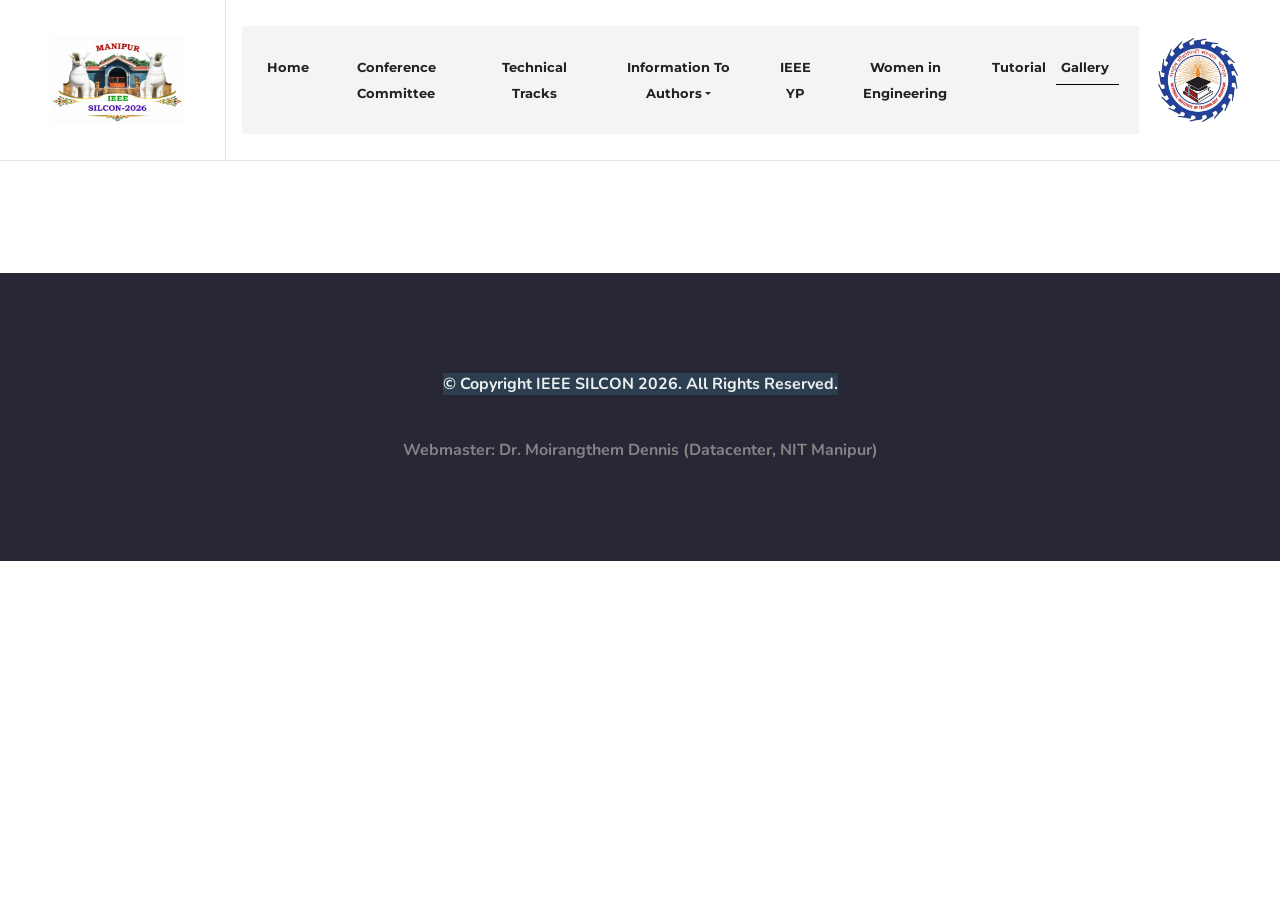
<file: gallery.html>
<!DOCTYPE html>
<html lang="en">

<head>

    <!-- SITE TITTLE -->
    <meta charset="utf-8">
    <meta http-equiv="X-UA-Compatible" content="IE=edge">
    <meta name="viewport" content="width=device-width, initial-scale=1">
    <meta name="description"
        content="IEEE SILCON is the Flagship Annual International Conference of IEEE Agartala Subsection. IEEE SILCON conference series targets to bring forth the researchers, academicians, professionals, industry delegates and students in the region, covering all the technical areas related to IEEE. The SILCON targets to offer a platform for research collaboration, networking, and presentation of recent research findings in the fields of Computer Science, Electrical Engineering, Electronics & Communication Engineering.">
    <meta name=""
        content="International Conference, IEEE, SILCON, Conference, India, NIT Agartala, National Institute of Technology Agartala, Tripura">

    <title>IEEE SILCON 2026</title>

    <!-- PLUGINS CSS STYLE -->
    <!-- Bootstrap -->
    <link href="plugins/bootstrap/css/bootstrap.min.css" rel="stylesheet">
    <!-- Font Awesome -->
    <link href="plugins/font-awsome/css/font-awesome.min.css" rel="stylesheet">
    <!-- Magnific Popup -->
    <link href="plugins/magnific-popup/magnific-popup.css" rel="stylesheet">
    <!-- Slick Carousel -->
    <link href="plugins/slick/slick.css" rel="stylesheet">
    <link href="plugins/slick/slick-theme.css" rel="stylesheet">
    <!-- CUSTOM CSS -->
    <link href="css/style.css" rel="stylesheet">

    <!-- FAVICON -->
    <link href="images/favicon.png" rel="shortcut icon">

    <link href="custome.css" rel="stylesheet">
    <link href="gallery.css" rel="stylesheet">

</head>

<body>
    <!--========================================
    =            Navigation Section            =
    =========================================-->

    <nav class="navbar main-nav border-less fixed-top navbar-expand-lg p-0">
        <div class="container-fluid p-0">
            <!-- logo -->
            <a class="navbar-brand" href="/">
                <img class="ieee-logo" src="images/Logo_silcon_IEEE.png" alt="IEEE SILCON 2026">
            </a>
            <button class="navbar-toggler" type="button" data-toggle="collapse" data-target="#navbarNav"
                aria-controls="navbarNav" aria-expanded="false" aria-label="Toggle navigation">
                <span class="fa fa-bars"></span>
            </button>
            <div class="collapse navbar-collapse" id="navbarNav">

                <ul class="navbar-nav mx-auto">

                    <li class="nav-item">
                        <a class="nav-link" href="index.html">Home</a>
                    </li>

                    <li class="nav-item">
                        <a class="nav-link" href="committee.html">Conference Committee
                        </a>
                    </li>

                    <li class="nav-item">
                        <a class="nav-link" href="technical_tracks.html">Technical Tracks
                        </a>
                    </li>

                    <li class="nav-item">
                        <div class="dropdown">
                            <a class="nav-link dropdown-toggle" type="button" id="dropdownMenu2" data-toggle="dropdown"
                                aria-haspopup="true" aria-expanded="false">Information
                                To Authors</a>
                            <div class="dropdown-menu" aria-labelledby="dropdownMenu2">
                                <a class="dropdown-item" href="information_authors.html">Information To Authors</a>
                                <a class="dropdown-item" href="registration.html">Registration</a>
                                <a class="dropdown-item" href="camera-ready-and-fee-payment-information.html">Camera
                                    Ready and Fee
                                    Payment Information</a>
                            </div>
                        </div>
                    </li>

                   <li class="nav-item">
                        <a class="nav-link" href="IEEEYoung.html">IEEE YP</a>
                    </li>
                    <li class="nav-item">
                        <a class="nav-link" href="wie.html">Women in Engineering</a>
                    </li>
                    <li class="nav-item">
                        <a class="nav-link" href="tutorial.html">Tutorial</a>
                    </li>
                    <li class="nav-item">
                        <a class="nav-link active-navlink" href="gallery.html">Gallery</a>
                    </li>

                </ul>
               <a href="http://www.nitmanipur.ac.in" class="ticket" target="_blank"><!-- nitmanipur change -->
					<img src="images/nitmanipur_logo.png" alt="ticket">

				</a>
            </div>
        </div>
    </nav>


    <div class="desktop_4" unique-script-id="w-w-dm-id">
        <div class="responsive-container-block bigContainer">
            <div class="responsive-container-block Container">
                <!-- <span class="gallery-title">IEEE Silcon 2024 - Photos</span> -->
               <!-- <div class="project" id="image-container">
                 <img alt="Image 10" class="project-image image-10" src="./assets/final_50/13.png">
					<img alt="Image 10" class="project-image image-10" src="./assets/final_50/14.jpg">
					<img alt="Image 10" class="project-image image-10" src="./assets/final_50/15.jpg">
					<img alt="Image 10" class="project-image image-10" src="./assets/final_50/16.jpg">
					
                    <!-- <img alt="Image 10" class="project-image image-10" src="./assets/final_50/17.png">
					 <img alt="Image 10" class="project-image image-10" src="./assets/final_50/18.jpg">
					 <img alt="Image 10" class="project-image image-10" src="./assets/final_50/19.png">
					 <img alt="Image 10" class="project-image image-10" src="./assets/final_50/20.png">
					 <img alt="Image 10" class="project-image image-10" src="./assets/final_50/21.png">
					 <img alt="Image 10" class="project-image image-10" src="./assets/final_50/22.jpg">
					 <img alt="Image 10" class="project-image image-10" src="./assets/final_50/23.jpg">
					 <img alt="Image 10" class="project-image image-10" src="./assets/final_50/24.jpg">
					 <img alt="Image 10" class="project-image image-10" src="./assets/final_50/25.jpg">
					 <img alt="Image 10" class="project-image image-10" src="./assets/final_50/26.jpg">
					 <img alt="Image 10" class="project-image image-10" src="./assets/final_50/27.jpg">
					 <img alt="Image 10" class="project-image image-10" src="./assets/final_50/28.jpg">
				 <img alt="Image 2" class="project-image image-2" src="./assets/final_50/2.JPG">
                    <img alt="Image 3" class="project-image image-3" src="./assets/final_50/3.JPG">
                    <img alt="Image 4" class="project-image image-4" src="./assets/final_50/4.JPG">
                    <img alt="Image 5" class="project-image image-5" src="./assets/final_50/5.JPG">
                    <img alt="Image 6" class="project-image image-6" src="./assets/final_50/6.JPG">
                    <img alt="Image 7" class="project-image image-7" src="./assets/final_50/7.JPG">
                    <img alt="Image 8" class="project-image image-8" src="./assets/final_50/8.JPG">
                    <img alt="Image 9" class="project-image image-9" src="./assets/final_50/9.JPG">
                    <img alt="Image 10" class="project-image image-10" src="./assets/final_50/10.JPG">
					<img alt="Image 10" class="project-image image-10" src="./assets/final_50/10.JPG">
					<img alt="Image 10" class="project-image image-10" src="./assets/final_50/12.png">
					
					 

                </div>-->
            </div>
        </div>


        <footer class="footer-main">
            <div class="container">
                <div class="row">
                    <div class="col-md-12">
                        <div class="block text-center">
                            <div class="footer-logo">
                                <p><span style="color:#ecf0f1"><strong><span style="background-color:#2c3e50">&copy;
											Copyright IEEE SILCON 2026. All Rights Reserved.</span></strong></span></p>
							<br>
							<p><strong>Webmaster: Dr. Moirangthem Dennis (Datacenter, NIT Manipur)</strong></p>
                            </div>

                        </div>

                    </div>
                </div>
            </div>
        </footer>

        <!-- <script src="https://ajax.googleapis.com/ajax/libs/jquery/3.7.1/jquery.min.js"></script> -->
        <script src="js/gallery.js"></script>
</body>

</html>
</file>
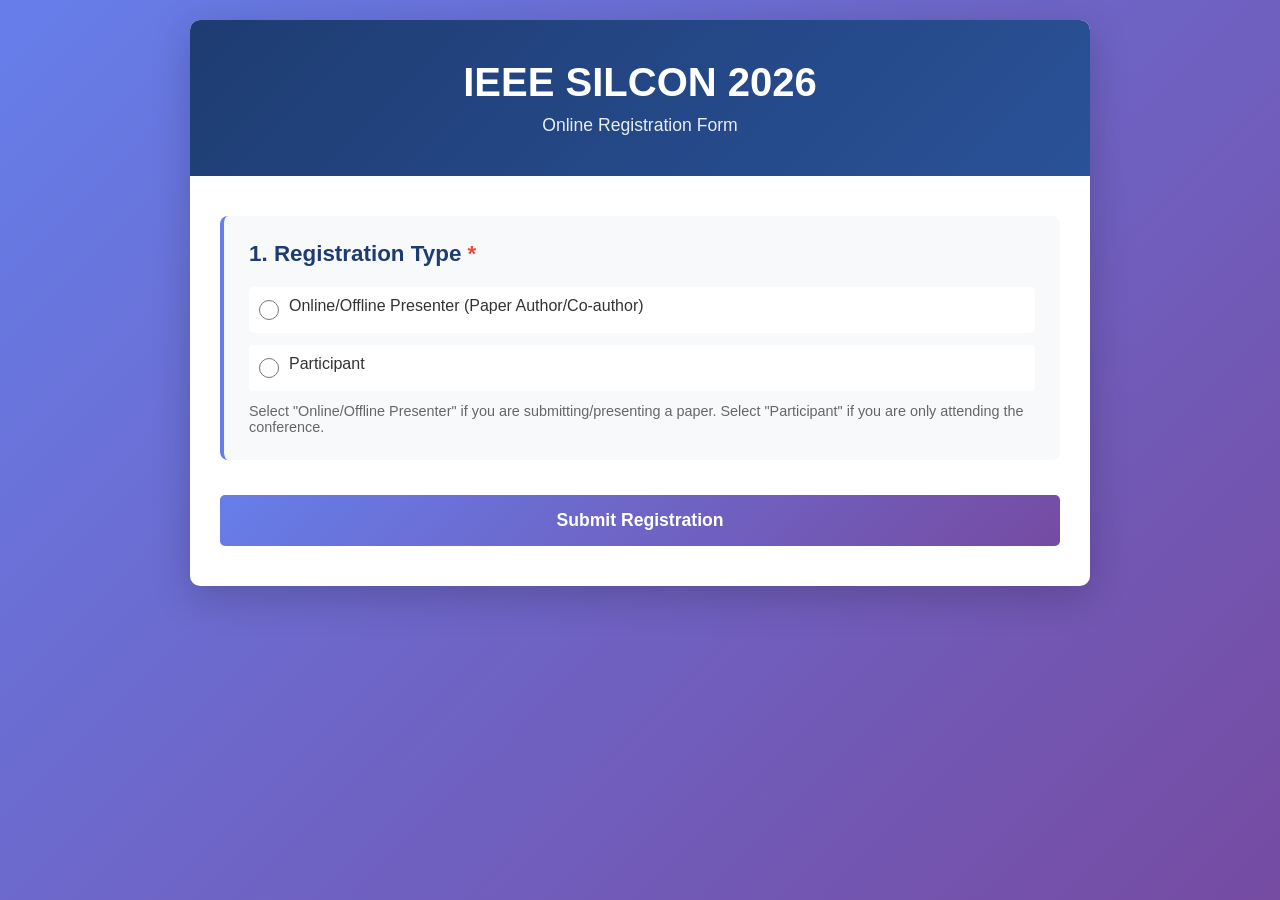
<file: reg2025.html>
<!DOCTYPE html>
<html lang="en">
<head>
    <meta charset="UTF-8">
    <meta name="viewport" content="width=device-width, initial-scale=1.0">
    <title>IEEE SILCON 2025 - Online Registration</title>
    <style>
        * {
            margin: 0;
            padding: 0;
            box-sizing: border-box;
        }
        
        body {
            font-family: 'Segoe UI', Tahoma, Geneva, Verdana, sans-serif;
            background: linear-gradient(135deg, #667eea 0%, #764ba2 100%);
            min-height: 100vh;
            padding: 20px;
        }
        
        .container {
            max-width: 900px;
            margin: 0 auto;
            background: white;
            border-radius: 10px;
            box-shadow: 0 10px 40px rgba(0, 0, 0, 0.2);
            overflow: hidden;
        }
        
        .header {
            background: linear-gradient(135deg, #1e3c72 0%, #2a5298 100%);
            color: white;
            padding: 40px 30px;
            text-align: center;
        }
        
        .header h1 {
            font-size: 2.5em;
            margin-bottom: 10px;
            font-weight: 700;
        }
        
        .header p {
            font-size: 1.1em;
            opacity: 0.9;
        }
        
        .form-content {
            padding: 40px 30px;
        }
        
        .form-section {
            margin-bottom: 35px;
            padding: 25px;
            background: #f8f9fa;
            border-radius: 8px;
            border-left: 4px solid #667eea;
        }
        
        .form-section h2 {
            color: #1e3c72;
            font-size: 1.4em;
            margin-bottom: 20px;
        }
        
        .form-group {
            margin-bottom: 20px;
        }
        
        label {
            display: block;
            margin-bottom: 8px;
            color: #333;
            font-weight: 500;
        }
        
        .required {
            color: #e74c3c;
        }
        
        input[type="text"],
        input[type="email"],
        input[type="tel"],
        input[type="date"],
        input[type="number"],
        input[type="file"],
        select,
        textarea {
            width: 100%;
            padding: 12px;
            border: 2px solid #e0e0e0;
            border-radius: 5px;
            font-size: 1em;
            transition: border-color 0.3s;
        }
        
        input:focus,
        select:focus,
        textarea:focus {
            outline: none;
            border-color: #667eea;
        }
        
        .radio-group {
            margin-top: 10px;
        }
        
        .radio-option {
            margin-bottom: 12px;
            display: flex;
            align-items: center;
            padding: 10px;
            background: white;
            border-radius: 5px;
        }
        
        input[type="radio"] {
            margin-right: 10px;
            width: 20px;
            height: 20px;
            cursor: pointer;
        }
        
        .row {
            display: grid;
            grid-template-columns: 1fr 1fr;
            gap: 20px;
        }
        
        .attendee-section {
            margin-top: 20px;
            padding: 20px;
            background: white;
            border-radius: 5px;
            border: 2px solid #667eea;
            position: relative;
        }
        
        .attendee-section h3 {
            color: #667eea;
            margin-bottom: 15px;
            font-size: 1.2em;
        }
        
        .attendee-fee {
            background: #e8f0ff;
            padding: 10px;
            border-radius: 5px;
            margin-top: 15px;
            font-weight: 600;
            color: #1e3c72;
            text-align: right;
        }
        
        .fee-summary {
            background: linear-gradient(135deg, #667eea 0%, #764ba2 100%);
            color: white;
            padding: 25px;
            border-radius: 8px;
            margin: 20px 0;
        }
        
        .fee-summary h3 {
            font-size: 1.3em;
            margin-bottom: 15px;
        }
        
        .fee-breakdown {
            background: rgba(255,255,255,0.1);
            padding: 15px;
            border-radius: 5px;
            margin: 15px 0;
            max-height: 400px;
            overflow-y: auto;
        }
        
        .fee-item {
            display: flex;
            justify-content: space-between;
            padding: 8px 0;
            border-bottom: 1px solid rgba(255,255,255,0.1);
        }
        
        .fee-item:last-child {
            border-bottom: none;
        }
        
        .total-amount {
            font-size: 1.8em;
            font-weight: bold;
            margin-top: 15px;
            padding-top: 15px;
            border-top: 2px solid rgba(255,255,255,0.3);
            text-align: center;
        }
        
        .submit-btn {
            background: linear-gradient(135deg, #667eea 0%, #764ba2 100%);
            color: white;
            padding: 15px 40px;
            border: none;
            border-radius: 5px;
            font-size: 1.1em;
            font-weight: 600;
            cursor: pointer;
            width: 100%;
            transition: transform 0.2s, box-shadow 0.2s;
        }
        
        .submit-btn:hover {
            transform: translateY(-2px);
            box-shadow: 0 5px 20px rgba(102, 126, 234, 0.4);
        }
        
        .success-message {
            display: none;
            background: #27ae60;
            color: white;
            padding: 20px;
            border-radius: 5px;
            text-align: center;
            margin-top: 20px;
            font-size: 1.1em;
        }
        
        .error-message {
            display: none;
            background: #f8d7da;
            color: #721c24;
            padding: 15px;
            border-radius: 5px;
            margin-top: 20px;
            border-left: 4px solid #f5c6cb;
        }
        
        .info-text {
            font-size: 0.9em;
            color: #666;
            margin-top: 5px;
        }
                
        .bank-text {
            font-size: 0.9em;
            color: white;
            margin-top: 5px;
        }
       
        .bankbold-text {
            font-size: 1.2em;
            color: white;
            margin-top: 5px;
        }

        .input-error {
            border-color: #dc3545 !important;
        }
        
        .error-text {
            color: #dc3545;
            font-size: 0.875em;
            margin-top: 5px;
            display: none;
        }
        
        @media (max-width: 600px) {
            .row {
                grid-template-columns: 1fr;
            }
            
            .header h1 {
                font-size: 1.8em;
            }
            
            .form-content {
                padding: 30px 20px;
            }
        }
    </style>
</head>
<body>
    <div class="container">
        <div class="header">
            <h1>IEEE SILCON 2026</h1>
            <p>Online Registration Form</p>
        </div>
        
        <div class="form-content">
            <form id="registrationForm">
                <!-- Registration Type -->
                <div class="form-section">
                    <h2>1. Registration Type <span class="required">*</span></h2>
                    <div class="radio-group">
                        <div class="radio-option">
                            <input type="radio" name="registrationType" value="presenter" id="presenter" required>
                            <label for="presenter">Online/Offline Presenter (Paper Author/Co-author)</label>
                        </div>
                        <div class="radio-option">
                            <input type="radio" name="registrationType" value="participant" id="participant">
                            <label for="participant">Participant</label>
                        </div>
                    </div>
                    <div class="info-text">Select "Online/Offline Presenter" if you are submitting/presenting a paper. Select "Participant" if you are only attending the conference.</div>
                </div>
                
                <!-- Paper Details (Only for Presenters) -->
                <div class="form-section" id="paperDetailsSection" style="display:none;">
                    <h2>2. Paper Details <span class="required">*</span></h2>
                    
                    <div class="form-group">
                        <label>Paper ID <span class="required">*</span></label>
                        <input type="text" name="paperId" id="paperId">
                    </div>
                    
                    <div class="form-group">
                        <label>Paper Title <span class="required">*</span></label>
                        <input type="text" name="paperTitle" id="paperTitle">
                    </div>
                    
                    <div class="form-group">
                        <label>All Authors Names <span class="required">*</span></label>
                        <textarea name="allAuthors" id="allAuthors" placeholder="Enter all author names separated by commas" rows="3"></textarea>
                        <div class="info-text">Please list all authors in order as they appear in the paper</div>
                    </div>
                    
                    <div class="form-group">
                        <label>Presenting Author Name <span class="required">*</span></label>
                        <input type="text" name="presentingAuthor" id="presentingAuthor">
                        <div class="info-text">Name of the person who will present the paper</div>
                    </div>
                </div>
                
                <!-- Mode of Presentation -->
                <div class="form-section" id="modeSection" style="display:none;">
                    <h2>3. Mode of Presentation <span class="required">*</span></h2>
                    <div class="radio-group">
                        <div class="radio-option">
                            <input type="radio" name="mode" value="physical" id="physical">
                            <label for="physical">Physical Presentation</label>
                        </div>
                        <div class="radio-option">
                            <input type="radio" name="mode" value="online" id="online">
                            <label for="online">Online Presentation</label>
                        </div>
                    </div>
                    <div class="info-text">Note: Registration fee applies for both online and physical presentation</div>
                </div>
                
                <!-- Number of Attendees -->
                <div class="form-section" id="attendeesSection" style="display:none;">
                    <h2><span id="attendeesSectionNumber">4</span>. Number of People Registering <span class="required">*</span></h2>
                    
                    <div class="form-group">
                        <label>Total Number of People <span class="required">*</span></label>
                        <select name="numAttendees" id="numAttendees">
                            <option value="">Select</option>
                            <option value="1">1</option>
                            <option value="2">2</option>
                            <option value="3">3</option>
                            <option value="4">4</option>
                            <option value="5">5</option>
                            <option value="6">6</option>
                        </select>
                        <div class="info-text" id="attendeesInfo">This includes the primary presenter and all co-authors/additional attendees</div>
                    </div>
                    
                    <div id="attendeesContainer"></div>
                </div>
                
                <!-- Fee Summary -->
                <div class="fee-summary" id="feeSummary" style="display:none;">
                    <h3>Registration Fee Summary</h3>
                    <div class="fee-breakdown" id="feeBreakdown"></div>
                    <div class="total-amount">
                        Total Amount: <span id="totalAmount">0</span>
                    </div>

                    <div class="bankbold-text">Kindly make the payment using the following bank account Details.</div>
                    <div class="bank-text">Account Name: IEEE SILCHAR SUBSECTION</div>
                    <div class="bank-text">Account Number: 41916721213</div>
                    <div class="bank-text">Bank Name: State Bank of India</div>
                    <div class="bank-text">Bank Address: NIT Silchar, Assam-788010</div>
                    <div class="bank-text">IFSC Code: SBIN0007061</div>
                </div>
                
                <!-- Payment Details -->
                <div class="form-section" id="paymentSection" style="display:none;">
                    <h2>Payment Details <span class="required">*</span></h2>
                    
                    <div class="form-group">
                        <label>Transaction Amount <span class="required">*</span></label>
                        <input type="text" name="transactionAmount" id="transactionAmount" readonly>
                    </div>
                    
                    <div class="form-group">
                        <label>Transaction Reference Number/ID <span class="required">*</span></label>
                        <input type="text" name="transactionId" required>
                    </div>
                    
                    <div class="form-group">
                        <label>Payment Date <span class="required">*</span></label>
                        <input type="date" name="paymentDate" required>
                    </div>
                    
                    <div class="form-group">
                        <label>Payment Receipt (PDF/Image) <span class="required">*</span></label>
                        <input type="file" name="paymentReceipt" id="paymentReceipt" accept=".pdf,.jpg,.jpeg,.png" required>
                        <div class="info-text">Upload PDF, JPG, or PNG (Max 5MB). File will be automatically saved to Google Drive.</div>
                        <div id="uploadProgress" style="display:none; margin-top:10px; padding:10px; background:#e8f0ff; border-radius:5px; color:#1e3c72;">
                            ðŸ“¤ Uploading file...
                        </div>
                    </div>
                </div>
                
                <button type="submit" class="submit-btn">Submit Registration</button>
                
                <div class="error-message" id="errorMessage"></div>
                
                <div class="success-message" id="successMessage">
                    âœ“ Registration submitted successfully! You will receive a confirmation email shortly.
                </div>
            </form>
        </div>
    </div>
    
    <script>
        const feeStructure = {
            'india': {
                'author-student': { ieee: 4000, nonIeee: 5000 },
                'author-academia': { ieee: 7000, nonIeee: 8000 },
                'author-industry': { ieee: 10000, nonIeee: 12000 },
                'additional-author-student': { ieee: 1000, nonIeee: 1000 },
                'additional-author-academia': { ieee: 2000, nonIeee: 3000 },
                'additional-author-industry': { ieee: 2000, nonIeee: 3000 },
                'participant-student': { ieee: 1000, nonIeee: 1000 },
                'participant-academia': { ieee: 2000, nonIeee: 3000 },
                'participant-industry': { ieee: 2000, nonIeee: 3000 }
            },
            'foreign': {
                'author-student': { ieee: 150, nonIeee: 200 },
                'author-academia': { ieee: 200, nonIeee: 250 },
                'author-industry': { ieee: 300, nonIeee: 350 },
                'additional-author-student': { ieee: 100, nonIeee: 100 },
                'additional-author-academia': { ieee: 100, nonIeee: 100 },
                'additional-author-industry': { ieee: 100, nonIeee: 100 },
                'participant-student': { ieee: 100, nonIeee: 100 },
                'participant-academia': { ieee: 100, nonIeee: 100 },
                'participant-industry': { ieee: 100, nonIeee: 100 }
            }
        };
        
        const categoryNames = {
            'author-student': 'Author Student',
            'author-academia': 'Author Academia',
            'author-industry': 'Author Industry',
            'additional-author-student': 'Additional Author Student',
            'additional-author-academia': 'Additional Author Academia',
            'additional-author-industry': 'Additional Author Industry',
            'participant-student': 'Participant Student',
            'participant-academia': 'Participant Academia',
            'participant-industry': 'Participant Industry'
        };
        
        const form = document.getElementById('registrationForm');
        const registrationTypeRadios = document.querySelectorAll('input[name="registrationType"]');
        const paperDetailsSection = document.getElementById('paperDetailsSection');
        const modeSection = document.getElementById('modeSection');
        const attendeesSection = document.getElementById('attendeesSection');
        const numAttendeesSelect = document.getElementById('numAttendees');
        const attendeesContainer = document.getElementById('attendeesContainer');
        const feeSummary = document.getElementById('feeSummary');
        const paymentSection = document.getElementById('paymentSection');
        
        let isPresenter = false;
        
        // Handle registration type change
        registrationTypeRadios.forEach(radio => {
            radio.addEventListener('change', function() {
                isPresenter = this.value === 'presenter';
                
                if (isPresenter) {
                    // Show paper details and mode section for presenters
                    paperDetailsSection.style.display = 'block';
                    modeSection.style.display = 'block';
                    document.getElementById('attendeesSectionNumber').textContent = '4';
                    document.getElementById('attendeesInfo').textContent = 'This includes the primary presenter and all co-authors/additional attendees';
                    
                    // Make paper fields required
                    document.getElementById('paperId').required = true;
                    document.getElementById('paperTitle').required = true;
                    document.getElementById('allAuthors').required = true;
                    document.getElementById('presentingAuthor').required = true;
                    document.querySelectorAll('input[name="mode"]').forEach(r => r.required = true);
                } else {
                    // Hide paper details and mode section for participants
                    paperDetailsSection.style.display = 'none';
                    modeSection.style.display = 'none';
                    document.getElementById('attendeesSectionNumber').textContent = '2';
                    document.getElementById('attendeesInfo').textContent = 'This includes all participants registering together';
                    
                    // Make paper fields not required
                    document.getElementById('paperId').required = false;
                    document.getElementById('paperTitle').required = false;
                    document.getElementById('allAuthors').required = false;
                    document.getElementById('presentingAuthor').required = false;
                    document.querySelectorAll('input[name="mode"]').forEach(r => r.required = false);
                    
                    // Clear paper fields
                    document.getElementById('paperId').value = '';
                    document.getElementById('paperTitle').value = '';
                    document.getElementById('allAuthors').value = '';
                    document.getElementById('presentingAuthor').value = '';
                    document.querySelectorAll('input[name="mode"]').forEach(r => r.checked = false);
                }
                
                // Show attendees section
                attendeesSection.style.display = 'block';
                
                // Reset attendees
                numAttendeesSelect.value = '';
                attendeesContainer.innerHTML = '';
                feeSummary.style.display = 'none';
                paymentSection.style.display = 'none';
            });
        });
        
        // Handle number of attendees change
        numAttendeesSelect.addEventListener('change', function() {
            const num = parseInt(this.value);
            generateAttendeeFields(num);
        });
        
        function generateAttendeeFields(num) {
            attendeesContainer.innerHTML = '';
            
            if (num > 0) {
                for (let i = 1; i <= num; i++) {
                    const attendeeDiv = document.createElement('div');
                    attendeeDiv.className = 'attendee-section';
                    
                    let categoryOptions = '';
                    let categoryLabel = 'Category';
                    let personTitle = '';
                    
                    if (isPresenter) {
                        if (i === 1) {
                            // First person - Primary Presenter - Author categories
                            personTitle = 'Person 1 (Primary Presenter)';
                            categoryLabel = 'Author Category';
                            categoryOptions = `
                                <option value="">Select Category</option>
                                <option value="author-student">Author Student</option>
                                <option value="author-academia">Author Academia</option>
                                <option value="author-industry">Author Industry</option>
                            `;
                        } else {
                            // Additional people - Additional Author categories
                            personTitle = `Person ${i} (Additional Author)`;
                            categoryLabel = 'Additional Author Category';
                            categoryOptions = `
                                <option value="">Select Category</option>
                                <option value="additional-author-student">Additional Author Student</option>
                                <option value="additional-author-academia">Additional Author Academia</option>
                                <option value="additional-author-industry">Additional Author Industry</option>
                            `;
                        }
                    } else {
                        // All participants - Participant categories
                        personTitle = i === 1 ? `Person ${i} (Primary Contact)` : `Person ${i}`;
                        categoryLabel = 'Participant Category';
                        categoryOptions = `
                            <option value="">Select Category</option>
                            <option value="participant-student">Participant Student</option>
                            <option value="participant-academia">Participant Academia</option>
                            <option value="participant-industry">Participant Industry</option>
                        `;
                    }
                    
                    attendeeDiv.innerHTML = `
                        <h3>${personTitle}</h3>
                        
                        <div class="form-group">
                            <label>Full Name <span class="required">*</span></label>
                            <input type="text" name="attendee${i}Name" required>
                        </div>
                        
                        <div class="row">
                            <div class="form-group">
                                <label>Email <span class="required">*</span></label>
                                <input type="email" name="attendee${i}Email" required>
                            </div>
                            <div class="form-group">
                                <label>Phone <span class="required">*</span></label>
                                <input type="tel" name="attendee${i}Phone" required>
                            </div>
                        </div>
                        
                        <div class="form-group">
                            <label>Organization/Institution <span class="required">*</span></label>
                            <input type="text" name="attendee${i}Organization" required>
                        </div>
                        
                        <div class="form-group">
                            <label>Region <span class="required">*</span></label>
                            <div class="radio-group">
                                <div class="radio-option">
                                    <input type="radio" name="attendee${i}Region" value="india" id="attendee${i}India" class="attendee-region" data-attendee="${i}" required>
                                    <label for="attendee${i}India">India</label>
                                </div>
                                <div class="radio-option">
                                    <input type="radio" name="attendee${i}Region" value="foreign" id="attendee${i}Foreign" class="attendee-region" data-attendee="${i}">
                                    <label for="attendee${i}Foreign">Foreign</label>
                                </div>
                            </div>
                        </div>
                        
                        <div class="form-group">
                            <label>${categoryLabel} <span class="required">*</span></label>
                            <select name="attendee${i}Category" class="attendee-category" data-attendee="${i}" required>
                                ${categoryOptions}
                            </select>
                        </div>
                        
                        <div class="form-group">
                            <label>IEEE Membership <span class="required">*</span></label>
                            <div class="radio-group">
                                <div class="radio-option">
                                    <input type="radio" name="attendee${i}Membership" value="ieee" id="attendee${i}Ieee" class="attendee-membership" data-attendee="${i}" required>
                                    <label for="attendee${i}Ieee">IEEE Member</label>
                                </div>
                                <div class="radio-option">
                                    <input type="radio" name="attendee${i}Membership" value="non-ieee" id="attendee${i}NonIeee" class="attendee-membership" data-attendee="${i}">
                                    <label for="attendee${i}NonIeee">Non-IEEE Member</label>
                                </div>
                            </div>
                        </div>
                        
                        <div class="attendee-fee" id="attendee${i}Fee">Fee: Complete all fields above</div>
                    `;
                    attendeesContainer.appendChild(attendeeDiv);
                }
                
                // Add event listeners
                document.querySelectorAll('.attendee-region, .attendee-category, .attendee-membership').forEach(element => {
                    element.addEventListener('change', calculateTotalFee);
                });
            }
            
            calculateTotalFee();
        }
        
        function calculateTotalFee() {
            const numAttendees = parseInt(numAttendeesSelect.value);
            
            if (!numAttendees || numAttendees === 0) {
                feeSummary.style.display = 'none';
                paymentSection.style.display = 'none';
                return;
            }
            
            let totalIndiaFee = 0;
            let totalForeignFee = 0;
            const feeBreakdownDiv = document.getElementById('feeBreakdown');
            feeBreakdownDiv.innerHTML = '';
            let allAttendeesConfigured = true;
            
            for (let i = 1; i <= numAttendees; i++) {
                const region = document.querySelector(`input[name="attendee${i}Region"]:checked`)?.value;
                const category = document.querySelector(`select[name="attendee${i}Category"]`)?.value;
                const membership = document.querySelector(`input[name="attendee${i}Membership"]:checked`)?.value;
                
                if (region && category && membership) {
                    const membershipType = membership === 'ieee' ? 'ieee' : 'nonIeee';
                    const fee = feeStructure[region][category][membershipType];
                    const currency = region === 'india' ? 'INR' : 'USD';
                    
                    if (region === 'india') {
                        totalIndiaFee += fee;
                    } else {
                        totalForeignFee += fee;
                    }
                    
                    const attendeeName = document.querySelector(`input[name="attendee${i}Name"]`)?.value || `Person ${i}`;
                    const categoryName = categoryNames[category];
                    const membershipName = membership === 'ieee' ? 'IEEE' : 'Non-IEEE';
                    
                    // Update individual attendee fee display
                    document.getElementById(`attendee${i}Fee`).textContent = 
                        `Fee: ${currency} ${fee} (${categoryName} - ${membershipName})`;
                    
                    // Add to breakdown
                    feeBreakdownDiv.innerHTML += `
                        <div class="fee-item">
                            <span>Person ${i}: ${categoryName} (${membershipName}) - ${region === 'india' ? 'India' : 'Foreign'}</span>
                            <span>${currency} ${fee}</span>
                        </div>
                    `;
                } else {
                    allAttendeesConfigured = false;
                    document.getElementById(`attendee${i}Fee`).textContent = 
                        'Fee: Complete all fields above';
                }
            }
            
            if (!allAttendeesConfigured) {
                feeSummary.style.display = 'none';
                paymentSection.style.display = 'none';
                return;
            }
            
            // Display total amount
            let totalAmountText = '';
            if (totalIndiaFee > 0 && totalForeignFee > 0) {
                totalAmountText = `INR ${totalIndiaFee} + USD ${totalForeignFee}`;
            } else if (totalIndiaFee > 0) {
                totalAmountText = `INR ${totalIndiaFee}`;
            } else {
                totalAmountText = `USD ${totalForeignFee}`;
            }
            
            document.getElementById('totalAmount').textContent = totalAmountText;
            document.getElementById('transactionAmount').value = totalAmountText;
            
            feeSummary.style.display = 'block';
            paymentSection.style.display = 'block';
        }
        
        // Form submission
        form.addEventListener('submit', function(e) {
            e.preventDefault();
            
            // Hide any previous error messages
            document.getElementById('errorMessage').style.display = 'none';
            document.getElementById('successMessage').style.display = 'none';
            
            // Validate all attendees have complete information
            const numAttendees = parseInt(numAttendeesSelect.value);
            if (numAttendees > 0) {
                for (let i = 1; i <= numAttendees; i++) {
                    const region = document.querySelector(`input[name="attendee${i}Region"]:checked`);
                    const category = document.querySelector(`select[name="attendee${i}Category"]`).value;
                    const membership = document.querySelector(`input[name="attendee${i}Membership"]:checked`);
                    
                    if (!region || !category || !membership) {
                        showError(`Please complete all details for Person ${i} including Region, Category, and IEEE Membership.`);
                        document.querySelector(`#attendee${i}Fee`).scrollIntoView({ behavior: 'smooth', block: 'center' });
                        return;
                    }
                }
            }
            
            // Show loading state
            const submitBtn = document.querySelector('.submit-btn');
            const originalBtnText = submitBtn.textContent;
            submitBtn.textContent = 'Submitting...';
            submitBtn.disabled = true;
            
            // Show upload progress
            document.getElementById('uploadProgress').style.display = 'block';
            
            const formData = new FormData(this);
            const data = {};
            
            // Get file input
            const fileInput = document.getElementById('paymentReceipt');
            const file = fileInput.files[0];
            
            if (!file) {
                showError('Please select a payment receipt file (PDF, JPG, or PNG).');
                submitBtn.textContent = originalBtnText;
                submitBtn.disabled = false;
                document.getElementById('uploadProgress').style.display = 'none';
                return;
            }
            
            // Check file size (5MB limit)
            if (file.size > 5 * 1024 * 1024) {
                showError('File size must be less than 5MB. Please compress your file or choose a smaller image.');
                submitBtn.textContent = originalBtnText;
                submitBtn.disabled = false;
                document.getElementById('uploadProgress').style.display = 'none';
                return;
            }
            
            // Check file type
            const allowedTypes = ['application/pdf', 'image/jpeg', 'image/jpg', 'image/png'];
            if (!allowedTypes.includes(file.type)) {
                showError('Invalid file type. Please upload only PDF, JPG, or PNG files.');
                submitBtn.textContent = originalBtnText;
                submitBtn.disabled = false;
                document.getElementById('uploadProgress').style.display = 'none';
                return;
            }
            
            // Convert file to base64
            const reader = new FileReader();
            reader.onload = function(e) {
                // Get all form data
                for (let [key, value] of formData.entries()) {
                    if (key !== 'paymentReceipt') {
                        data[key] = value;
                    }
                }
                
                // Add file data
                data.fileName = file.name;
                data.fileType = file.type;
                data.fileData = e.target.result.split(',')[1]; // Get base64 part only
                data.timestamp = new Date().toISOString();
                
                console.log('Registration Data:', data);
                
                // TODO: Replace with your Google Apps Script Web App URL
                const scriptURL = 'https://script.google.com/macros/s/AKfycby5TetV-Mw9mPCGt9F1vxRw_3GrJXQocVo31GBEbaEPt-1J23ZTr50p6WkCWWEyUz9dmA/exec';
                
                // Check if script URL is still placeholder
                if (scriptURL.includes('scriptURL')) {
                    showError('Configuration Error: Please contact the administrator. The form is not yet configured with the Google Apps Script URL.');
                    submitBtn.textContent = originalBtnText;
                    submitBtn.disabled = false;
                    document.getElementById('uploadProgress').style.display = 'none';
                    return;
                }
                
                // Submit to Google Sheets
                fetch(scriptURL, {
                    method: 'POST',
                    mode: 'no-cors',
                    cache: 'no-cache',
                    headers: {
                        'Content-Type': 'text/plain'
                    },
                    redirect: 'follow',
                    body: JSON.stringify(data)
                })
                .then(response => {
                    // With no-cors mode, we can't read the response
                    // but if we get here, the request was sent successfully
                    console.log('Form submitted');
                    document.getElementById('uploadProgress').style.display = 'none';
                    document.getElementById('successMessage').style.display = 'block';
                    document.getElementById('successMessage').scrollIntoView({ behavior: 'smooth' });
                    
                    // Reset form after 3 seconds
                    setTimeout(() => {
                        form.reset();
                        paperDetailsSection.style.display = 'none';
                        modeSection.style.display = 'none';
                        attendeesSection.style.display = 'none';
                        attendeesContainer.innerHTML = '';
                        feeSummary.style.display = 'none';
                        paymentSection.style.display = 'none';
                        document.getElementById('successMessage').style.display = 'none';
                        submitBtn.textContent = originalBtnText;
                        submitBtn.disabled = false;
                    }, 3000);
                })
                .catch(error => {
                    console.error('Fetch error:', error);
                    // Even with error, the data might have been submitted
                    // Show success message anyway since no-cors doesn't return proper responses
                    document.getElementById('uploadProgress').style.display = 'none';
                    document.getElementById('successMessage').style.display = 'block';
                    document.getElementById('successMessage').textContent = 'âœ“ Form submitted! Please check your email for confirmation.';
                    document.getElementById('successMessage').scrollIntoView({ behavior: 'smooth' });
                    
                    setTimeout(() => {
                        form.reset();
                        paperDetailsSection.style.display = 'none';
                        modeSection.style.display = 'none';
                        attendeesSection.style.display = 'none';
                        attendeesContainer.innerHTML = '';
                        feeSummary.style.display = 'none';
                        paymentSection.style.display = 'none';
                        document.getElementById('successMessage').style.display = 'none';
                        document.getElementById('successMessage').textContent = 'âœ“ Registration submitted successfully! You will receive a confirmation email shortly.';
                        submitBtn.textContent = originalBtnText;
                        submitBtn.disabled = false;
                    }, 3000);
                });
            };
            
            reader.onerror = function() {
                showError('Error reading file. Please try selecting the file again.');
                submitBtn.textContent = originalBtnText;
                submitBtn.disabled = false;
                document.getElementById('uploadProgress').style.display = 'none';
            };
            
            // Read file as base64
            reader.readAsDataURL(file);
        });
        
        // Helper function to show error messages
        function showError(message) {
            const errorDiv = document.getElementById('errorMessage');
            errorDiv.textContent = 'âš  ' + message;
            errorDiv.style.display = 'block';
            errorDiv.scrollIntoView({ behavior: 'smooth' });
        }
    </script>
</body>
</html>
</file>
<file: css/style.css>
/*=== MEDIA QUERY ===*/
@import url("https://fonts.googleapis.com/css?family=Montserrat:300,400,500,600,700|Roboto:300,400,500,700");
html {
  font-size: 16px;
}

body {
  font-family: "Roboto", sans-serif;
  -webkit-font-smoothing: antialiased;
}

h1,
h2,
h3,
h4,
h5,
h6 {
  font-family: "Montserrat", sans-serif;
  color: #222222;
  font-weight: 600;
}

h1 {
  font-size: 1rem;
}

h2 {
  font-size: 1rem;
}

h3 {
  font-size: 0.5rem;
}

h4 {
  font-size: 1rem;
}

h5 {
  font-size: 1rem;
}

h6 {
  font-size: 1.25rem;
}

p,
a,
li,
blockquote,
label {
  font-size: 1rem;
  line-height: 26px;
  color: #848484;
  margin-bottom: 0;
}

.form-control::-webkit-input-placeholder {
  color: #b3b3b3;
  font-size: 0.9375rem;
}

ul.social-links {
  margin-bottom: 0;
}

ul.social-links li:first-child a {
  padding-left: 0;
}

ul.social-links li a {
  padding: 0 15px;
  display: block;
}

ul.social-links li a i {
  font-size: 20px;
  color: #222222;
}

.shadow,
.speakers.white .speaker-item:hover,
.schedule.two .schedule-contents,
.sponsors .block .image-block:hover,
ul.pagination li a:hover,
ul.pagination li a:focus,
ul.pagination .active a,
.news-hr .news-post-hr:hover,
.testimonial .testimonial-item .comment:hover {
  box-shadow: 0px 0px 30px 0px rgba(11, 29, 66, 0.15);
}

.border-bottom {
  border-bottom: 1px solid #e5e5e5;
}

.overlay:before {
  content: "";
  background: url(../images/background/objects.png) no-repeat;
  position: absolute;
  top: 0;
  left: 0;
  right: 0;
  bottom: 0;
}

.overlay:after {
  content: "";
  background: -webkit-linear-gradient(
    -45deg,
    #1e5799 0%,
    #1d1546 0%,
    #1a0b25 100%,
    #207cca 100%
  );
  opacity: 0.25;
  position: absolute;
  top: 0;
  left: 0;
  right: 0;
  bottom: 0;
}

.overlay-lighter:before {
  content: "";
  background: -webkit-linear-gradient(
    -45deg,
    #1e5799 0%,
    #1d1546 0%,
    #1a0b25 100%,
    #207cca 100%
  );
  opacity: 0.2;
  position: absolute;
  top: 0;
  left: 0;
  right: 0;
  bottom: 0;
}

.text-overlay:after {
  content: "CONFERENCE";
  font-family: "Montserrat", sans-serif;
  font-weight: 600;
  font-size: 215px;
  width: 100%;
  height: 300px;
  background-position: center center;
  position: absolute;
  top: 40%;
  left: 50%;
  opacity: 0.05;
  transform: translateX(-50%);
}

@media (max-width: 767px) {
  .text-overlay:after {
    font-size: 100px;
  }
}

@media (max-width: 575px) {
  .text-overlay:after {
    font-size: 70px;
  }
}

.overlay-primary:before {
  content: "";
  background: rgba(255, 102, 0, 0.93);
  position: absolute;
  top: 0;
  left: 0;
  right: 0;
  bottom: 0;
}

.overlay-dark:before {
  content: "";
  background: -webkit-linear-gradient(
    -45deg,
    #1e5799 0%,
    #1d1546 0%,
    #1a0b25 100%,
    #207cca 100%
  );
  opacity: 0.75;
  position: absolute;
  top: 0;
  left: 0;
  right: 0;
  bottom: 0;
}

.overlay-white:before {
  content: "";
  background: linear-gradient(0deg, rgba(245, 245, 248, 0.8) 0%, #f7f7f7 100%);
  position: absolute;
  top: 0;
  left: 0;
  right: 0;
  bottom: 0;
}

.overlay-white-slant:before {
  content: "";
  width: 100%;
  margin-left: -45%;
  background: white;
  position: absolute;
  top: 0;
  left: 0;
  right: 0;
  bottom: 0;
  transform: skewX(-20deg);
}

@media (max-width: 767px) {
  .overlay-white-slant:before {
    content: none;
  }
}

span.alternate {
  color: #ff6600;
  font-style: italic;
  font-weight: 400;
}

a {
  transition: 0.2s ease;
}

a:focus,
a:hover {
  color: #ff6600;
  text-decoration: none;
}

button:hover {
  cursor: pointer;
}

.bg-gray {
  background: #fafafa;
}

.bg-blue {
  background: #ff6600;
}

.bg-banner-one {
  background: url(../images/background/homepage-one-banner.jpg) no-repeat;
  background-size: cover;
  background-position: center center;
}

.bg-banner-two {
  background: url(../images/background/banner-bg-two.jpg) no-repeat;
  background-size: cover;
  /* background-position: right center; */
  background-position-x: 100%;
  background-position-y: 100%;
  background-size: 52rem 34rem;
}

.bg-about {
  background: url(../images/background/pattern-background.jpg) no-repeat;
  background-size: cover;
}

.bg-speaker {
  background: url(../images/background/spaeker-background.jpg) fixed no-repeat;
  background-size: cover;
  background-position: center center;
}

.bg-timer {
  background: url(../images/background/timer-bg.jpg) no-repeat;
  background-size: cover;
  background-position: center center;
}

.bg-schedule {
  background: url(../images/background/schedule-bg.png) no-repeat;
  background-size: cover;
}

.bg-service {
  background: url(../images/background/feature-background.jpg) no-repeat;
  background-size: cover;
}

.bg-registration {
  background: url(../images/background/registration-background.jpg) no-repeat;
  background-size: cover;
}

.bg-registration-two {
  background: url(../images/background/bg-registration-two.jpg) no-repeat;
  background-size: cover;
}

.bg-ticket {
  background: url(../images/background/cta-ticket-bg.jpg) fixed no-repeat;
  background-size: cover;
  background-position: center center;
}

.bg-sponsors {
  background: url(../images/background/sponsors-bg.jpg) fixed no-repeat;
  background-size: cover;
  background-position: center center;
}

.bg-subscribe {
  background: url(../images/background/newsletter-bg.jpg) fixed no-repeat;
  background-size: cover;
  background-position: center center;
}

.bg-title {
  background: url(../images/background/page-title-bg.jpg) no-repeat;
  background-size: cover;
  background-position: center center;
}

.section {
  padding: 90px 0;
}

.border-less {
  border-bottom: 1px solid #e5e5e5;
}

.section-title {
  margin-top: 25px;
  text-align: center;
  margin-bottom: 40px;
}

.section-title h3 {
  margin-bottom: 20px;
}

.section-title.white h3,
.section-title.white p {
  color: #fff;
}

.mt-20 {
  margin-top: 20px;
}

.mt-30 {
  margin-top: 30px;
}

.mb-20 {
  margin-bottom: 20px;
}

.page-title {
  text-align: center;
}

.video {
  position: relative;
}

.video:before {
  border-radius: 3px;
}

.video img {
  width: 100%;
  border-radius: 8px;
}

.video .video-button {
  position: absolute;
  left: 0;
  top: 0;
  display: -ms-flexbox;
  display: flex;
  -ms-flex-pack: center;
  justify-content: center;
  -ms-flex-align: center;
  align-items: center;
  width: 100%;
  height: 100%;
}

.video .video-box a {
  width: 100%;
  height: 100%;
  display: -ms-flexbox;
  display: flex;
  -ms-flex-pack: center;
  justify-content: center;
  -ms-flex-align: center;
  align-items: center;
}

.video .video-box a i {
  height: 125px;
  width: 125px;
  font-size: 40px;
  background: #ff6600;
  border-radius: 100%;
  color: #fff;
  line-height: 125px;
  text-align: center;
}

.video .video-box a iframe {
  width: 100%;
  height: 100%;
}

.form-control.main {
  background: transparent;
  border: 1px solid #b3b3b3;
  border-radius: 0;
  font-size: 0.9375rem;
  padding: 15px 20px;
  margin-bottom: 20px;
  color: #b3b3b3;
}

.form-control.main:focus {
  border: 1px solid #ff6600;
}

.form-control.white {
  background: #fff;
  color: #222222;
}

select.form-control:not([size]):not([multiple]) {
  height: 100%;
}

.left {
  overflow: hidden;
}

.left img {
  margin-left: -40px;
}

@media (max-width: 767px) {
  .left img {
    margin-left: 0;
    margin-bottom: 30px;
  }
}

.right {
  overflow: hidden;
}

.right img {
  margin-left: 40px;
}

@media (max-width: 767px) {
  .right img {
    margin-left: 0;
  }
}

.hide-overflow {
  overflow: hidden;
}

.mfp-with-zoom .mfp-container,
.mfp-with-zoom.mfp-bg {
  opacity: 0;
  -webkit-backface-visibility: hidden;
  /* ideally, transition speed should match zoom duration */
  transition: all 0.3s ease-out;
}

.mfp-with-zoom.mfp-ready .mfp-container {
  opacity: 1;
}

.mfp-with-zoom.mfp-ready.mfp-bg {
  opacity: 0.8;
}

.mfp-with-zoom.mfp-removing .mfp-container,
.mfp-with-zoom.mfp-removing.mfp-bg {
  opacity: 0;
}

.border-top {
  border-top: 1px solid;
}

.btn {
  text-transform: uppercase;
  font-family: "Montserrat", sans-serif;
  transition: all 0.3s ease;
}

.btn-main {
  padding: 25px 45px;
  border-radius: 3px;
  background: #ff6600;
  color: #fff;
  outline: none;
}

.btn-main:hover {
  color: #fff;
}

.btn-main:focus {
  color: #fff;
  box-shadow: none;
}

.btn-main-md {
  padding: 15px 40px;
  border-radius: 0;
  background: #ff6600;
  color: #fff;
  outline: none;
  font-size: 0.9375rem;
}

.btn-main-md:hover {
  color: #fff;
  background: #e65c00;
}

.btn-main-md:focus {
  color: #fff;
  box-shadow: none;
}

.btn-transparent-md {
  padding: 15px 40px;
  background: transparent;
  outline: none;
  font-size: 0.9375rem;
  color: #222222;
  border: 1px solid #e5e5e5;
  border-radius: 0;
}

.btn-transparent-md:hover {
  background: #ff6600;
  border-color: #ff6600;
  color: #fff;
}

.btn-main-sm {
  padding: 15px 35px;
  border-radius: 3px;
  background: #ff6600;
  color: #fff;
  outline: none;
  font-size: 14px;
}

.btn-main-sm:hover {
  color: #fff;
}

.btn-main-sm:focus {
  color: #fff;
  box-shadow: none;
}

.btn-white-md {
  background: #fff;
  color: #222222;
  padding: 15px 40px;
  border-radius: 0;
}

.btn-white-md:hover {
  background: #ff6600;
  color: #fff;
}

.btn-rounded-icon {
  border-radius: 100px;
  color: #fff;
  border: 1px solid #fff;
  padding: 13px 50px;
}

.main-nav {
  background: #fff;
}

.main-nav .navbar-brand {
  padding: 35px 40px 35px 50px;
  border-right: 1px solid #e5e5e5;
  
}

@media (max-width: 1200px) {
  .main-nav .navbar-brand {
    padding: 20px 30px;
  }
}

@media (max-width: 767px) {
  .main-nav .navbar-brand {
    border-right: none;
  }
}

.ieee-logo {
  width: 135px;
  height: auto;
}
.main-nav .navbar-nav .nav-item {
  position: relative;
  font-family: "Roboto", sans-serif;
}

.main-nav .navbar-nav .nav-item .nav-link {
  position: relative;
  text-align: center;
  color: #222222;
  padding-left: 8px;
  padding-right: 20px;
  font-size: 1.06rem;
  font-family: "Montserrat", sans-serif;
}

@media (max-width: 1352px) {
  .main-nav .navbar-nav .nav-item .nav-link {
    font-size: 0.75rem;
    padding-left: 5px;
    padding-right: 10px;
  }
}

.main-nav .navbar-nav .nav-item .nav-link span {
  color: #222222;
  margin-left: 20px;
}

@media (max-width: 1024px) {
  .main-nav .navbar-nav .nav-item .nav-link span {
    margin-left: 10px;
  }
}

.main-nav .navbar-nav .nav-item.active .nav-link {
  color: #ff6600;
}

.main-nav .dropdown-slide {
  position: static;
}

.main-nav .dropdown-slide .open > a,
.main-nav .dropdown-slide .open > a:focus,
.main-nav .dropdown-slide .open > a:hover {
  background: transparent;
}

.main-nav .dropdown-slide.full-width .dropdown-menu {
  left: 0 !important;
  right: 0 !important;
}

.main-nav .dropdown-slide:hover .dropdown-menu {
  border-top: 3px solid #ff6600;
  display: none;
  opacity: 1;
  display: block;
  transform: translate(0px, 0px);
  opacity: 1;
  visibility: visible;
  color: #777;
  transform: translateY(0px);
}

@media (max-width: 991px) {
  .main-nav .dropdown-slide:hover .dropdown-menu {
    transform: none;
    left: auto;
    position: relative;
    text-align: center;
  }
}

.main-nav .dropdown-slide .dropdown-menu {
  min-width: 220px;
  margin-top: 0;
  border-radius: 0;
  opacity: 1;
  visibility: visible;
  position: absolute;
  padding: 5px 15px;
  border: 1px solid #ebebeb;
  box-shadow: 0 2px 4px rgba(0, 0, 0, 0.05);
  transition: 0.3s all;
  position: absolute;
  display: block;
  visibility: hidden;
  opacity: 0;
  transform: translateY(30px);
  transition: visibility 0.2s, opacity 0.2s,
    transform 500ms cubic-bezier(0.43, 0.26, 0.11, 0.99);
}

.main-nav .dropdown-slide .dropdown-menu .dropdown-item {
  font-size: 15px;
  padding: 10px 0;
  transition: 0.3s ease;
}

.main-nav .dropdown-slide .dropdown-menu .dropdown-item:not(:last-child) {
  border-bottom: 1px solid #e5e5e5;
}

.main-nav .dropdown-slide .dropdown-menu .dropdown-item:hover {
  background: #fff;
  color: #ff6600;
}

@media (max-width: 575px) {
  .main-nav .dropdown-slide .dropdown-menu {
    transform: none;
  }
}

.main-nav .ticket {
  background: #ffffff;
  display: block;
  padding: 34px 32px;
}

@media (max-width: 1200px) {
  .main-nav .ticket {
    padding: 23px 14px;
  }
}

@media (max-width: 991px) {
  .main-nav .ticket {
    text-align: center;
  }
}

.main-nav .ticket img {
  margin-right: 25px;
}

@media (max-width: 1200px) {
  .main-nav .ticket img {
    display: none;
  }
}

.main-nav .ticket span {
  color: #fff;
  font-size: 1.125rem;
  text-transform: uppercase;
  font-family: "Montserrat", sans-serif;
  border-left: 1px solid #ffa366;
  padding-left: 24px;
}

@media (max-width: 1200px) {
  .main-nav .ticket span {
    padding-left: 0;
    font-size: 1rem;
    border-left: none;
  }
}

.navbar-toggler:focus,
.navbar-toggler:hover {
  outline: none;
}

.page-title {
  position: relative;
  padding: 165px 0 65px;
}

.page-title h3,
.page-title li,
.page-title a {
  color: #fff;
}

.page-title .title h3 {
  font-weight: 500;
  text-transform: uppercase;
}

.page-title .breadcrumb {
  background: transparent;
}

.page-title .breadcrumb .breadcrumb-item {
  float: none;
  display: inline-block;
  text-transform: uppercase;
}

.page-title .breadcrumb .breadcrumb-item.active {
  color: #fff;
}

.page-title .breadcrumb .breadcrumb-item + .breadcrumb-item::before {
  content: "\f105";
  font-family: FontAwesome;
  color: #fff;
}

.footer-main {
  background: #272735;
  padding: 90px 0;
}

@media (max-width: 767px) {
  .footer-main {
    padding: 50px 0;
  }
}

.footer-main .block img {
  margin-bottom: 60px;
}

.footer-main .block ul.social-links-footer {
  margin-bottom: 0;
}

.footer-main .block ul.social-links-footer .list-inline-item:not(:last-child) {
  margin-right: 20px;
}

@media (max-width: 575px) {
  .footer-main
    .block
    ul.social-links-footer
    .list-inline-item:not(:last-child) {
    margin-right: 5px;
  }
}

.footer-main .block ul.social-links-footer li a {
  display: block;
  height: 50px;
  width: 50px;
  text-align: center;
  background: #fff;
}

.footer-main .block ul.social-links-footer li a i {
  line-height: 50px;
}

.footer-main .block ul.social-links-footer li a:hover {
  background: #ff6600;
}

.footer-main .block ul.social-links-footer li a:hover i {
  color: #fff;
}

.subfooter {
  background: #2a2a37;
  padding: 18px 0;
}

.subfooter .copyright-text p {
  font-family: "Montserrat", sans-serif;
}

.subfooter .copyright-text p a {
  color: #ff6600;
}

@media (max-width: 767px) {
  .subfooter .copyright-text {
    text-align: center;
  }
}

.subfooter .to-top {
  display: block;
  height: 45px;
  width: 45px;
  text-align: center;
  background: #ff6600;
  float: right;
}

.subfooter .to-top i {
  font-size: 1.5rem;
  color: #fff;
  line-height: 45px;
}

@media (max-width: 767px) {
  .subfooter .to-top {
    float: none;
    margin: auto;
    margin-top: 30px;
  }
}

.cta-ticket {
  position: relative;
}

.cta-ticket .content-block {
  padding: 100px 0;
}

.cta-ticket .content-block h2 {
  color: #fff;
  text-transform: uppercase;
  font-weight: 400;
  margin-bottom: 15px;
}

.cta-ticket .content-block p {
  color: #e6e6e6;
  margin-bottom: 45px;
}

.cta-ticket .image-block {
  position: absolute;
  right: 5%;
  bottom: 0;
}

@media (max-width: 767px) {
  .cta-ticket .image-block {
    display: none;
  }
}

.cta-subscribe {
  position: relative;
}

.cta-subscribe .content {
  padding: 70px 0;
}

.cta-subscribe .content h3,
.cta-subscribe .content p {
  color: #fff;
}

.cta-subscribe .content h3 {
  font-weight: 500;
}

.cta-subscribe .content p {
  font-size: 0.9375rem;
}

.cta-subscribe .subscribe-button button {
  cursor: pointer;
}

@media (max-width: 767px) {
  .cta-subscribe .subscribe-button {
    margin-bottom: 30px;
  }
}

.banner {
  padding: 250px 0 150px;
  position: relative;
}

@media (max-width: 1024px) {
  .banner {
    padding: 100px 0;
  }
}

.banner .block {
  position: relative;
  z-index: 10;
}

.banner .block .timer .syotimer-cell {
  margin-right: 25px;
  margin-bottom: 33px;
  display: inline-block;
}

@media (max-width: 575px) {
  .banner .block .timer .syotimer-cell {
    margin-right: 10px;
    margin-bottom: 20px;
  }
}

.banner .block .timer .syotimer-cell .syotimer-cell__value {
  min-width: 80px;
  font-family: "Montserrat", sans-serif;
  font-size: 35px;
  line-height: 77px;
  text-align: center;
  position: relative;
  font-weight: bold;
  color: #fff;
  border: 2px solid #7c7491;
  margin-bottom: 8px;
  border-radius: 100%;
  box-shadow: 3.5px 6.062px 0px 0px rgba(0, 0, 0, 0.1);
}

@media (max-width: 575px) {
  .banner .block .timer .syotimer-cell .syotimer-cell__value {
    font-size: 30px;
  }
}

@media (max-width: 400px) {
  .banner .block .timer .syotimer-cell .syotimer-cell__value {
    min-width: 65px;
    line-height: 61px;
    font-size: 25px;
  }
}

.banner .block .timer .syotimer-cell .syotimer-cell__unit {
  text-align: center;
  font-size: 1rem;
  text-transform: lowercase;
  font-weight: normal;
  color: #fff;
  font-family: "Montserrat", sans-serif;
}

.banner .block h1 {
  text-transform: uppercase;
  font-size: 5.5rem;
  color: #ff6600;
  font-weight: 500;
  margin-bottom: 5px;
  text-shadow: 3.5px 6.062px 0px rgba(0, 0, 0, 0.1);
}

@media (max-width: 767px) {
  .banner .block h1 {
    font-size: 4rem;
  }
}

@media (max-width: 400px) {
  .banner .block h1 {
    font-size: 3rem;
  }
}

.banner .block h2 {
  text-transform: uppercase;
  font-size: 4.625rem;
  color: #fff;
  font-weight: 400;
  text-shadow: 3.5px 6.062px 0px rgba(0, 0, 0, 0.1);
  font-style: italic;
}

@media (max-width: 767px) {
  .banner .block h2 {
    font-size: 3.2rem;
  }
}

@media (max-width: 400px) {
  .banner .block h2 {
    font-size: 2.3rem;
  }
}

.banner .block h6 {
  color: #fff;
  font-weight: 400;
  margin-bottom: 50px;
}

.banner-two {
  padding: 250px 0 18px;
  position: relative;
  overflow: hidden;
}

.banner-two .block h1 {
  color: #ff6600;
  font-size: 50px;
}

@media (max-width: 575px) {
  .banner-two .block h1 {
    font-size: 40px;
  }
}

.banner-two .block h2 {
  font-weight: 400;
  text-transform: uppercase;
  font-size: 74px;
  margin-bottom: 10px;
}

@media (max-width: 575px) {
  .banner-two .block h2 {
    font-size: 35px;
  }
}

.banner-two .block h3 {
  font-size: 30px;
}

@media (max-width: 575px) {
  .banner-two .block h3 {
    font-size: 35px;
  }
}

.banner-two .block h6 {
  margin-top: 48px;
  font-weight: 400;
  margin-bottom: 60px;
}

@media (max-width: 575px) {
  .banner-two .block h6 {
    margin-top: 30px;
  }
}

.about .image-block {
  padding: 30px;
}

.about .image-block img {
  border-radius: 100%;
  box-shadow: 0px 0px 59px 0px rgba(11, 29, 66, 0.15);
}

@media (max-width: 767px) {
  .about .image-block {
    margin-bottom: 30px;
    text-align: center;
  }
}

.about .image-block.two {
  padding: 0;
  margin-top: 30px;
}

.about .image-block.two img {
  border-radius: 0;
  transform: translate(30px, -30px);
}

@media (max-width: 767px) {
  .about .image-block.two img {
    transform: translate(0, -30px);
  }
}

.about .content-block {
  margin-left: 15px;
}

@media (max-width: 767px) {
  .about .content-block {
    text-align: center;
  }
}

.about .content-block h2 {
  margin-bottom: 35px;
}

.about .content-block h2:after {
  content: "";
  width: 60px;
  height: 3px;
  background: #ff6600;
  display: block;
  margin-top: 10px;
}

@media (max-width: 767px) {
  .about .content-block h2:after {
    margin: auto;
  }
}

.about .content-block .description-one {
  margin-bottom: 20px;
}

.about .content-block .description-one p {
  color: #222222;
  font-size: 1.0625rem;
}

.about .content-block .description-two {
  margin-bottom: 30px;
}

.about .content-block .description-two p {
  font-size: 0.9375em;
}

@media (max-width: 575px) {
  .about .content-block ul.list-inline .list-inline-item {
    display: block;
  }
}

.about .content-block .list-inline-item:not(:last-child) {
  margin-right: 20px;
}

@media (max-width: 991px) {
  .about .content-block .list-inline-item:not(:last-child) {
    margin-bottom: 10px;
  }
}

@media (max-width: 575px) {
  .about .content-block .list-inline-item:not(:last-child) {
    margin-right: 0;
  }
}

.speakers {
  position: relative;
}

.speakers.white .speaker-item {
  background: #fff;
  border: 1px solid #e5e5e5;
}

.speakers .speaker-item {
  background: #eae9ec;
  padding: 7px;
  margin-bottom: 30px;
}

.speakers .speaker-item .image {
  margin-bottom: 16px;
  position: relative;
  overflow: hidden;
}

@media (max-width: 575px) {
  .speakers .speaker-item .image img {
    width: 100% !important;
  }
}

.speakers .speaker-item .image .primary-overlay {
  position: absolute;
  top: 100%;
  left: 0;
  width: 100%;
  height: 100%;
  background: #ff6600;
  opacity: 0.85;
  transition: 0.3s ease;
}

.speakers .speaker-item .image .socials {
  position: absolute;
  top: 100%;
  display: -ms-flexbox;
  display: flex;
  -ms-flex-pack: center;
  justify-content: center;
  -ms-flex-align: center;
  align-items: center;
  width: 100%;
  height: 100%;
  transition: 0.4s ease;
}

.speakers .speaker-item .image .socials ul {
  width: 50%;
}

@media (max-width: 1200px) {
  .speakers .speaker-item .image .socials ul {
    width: 100%;
    text-align: center;
    padding: 0 20px;
  }
}

.speakers
  .speaker-item
  .image
  .socials
  ul
  li.list-inline-item:not(:last-child) {
  margin-right: 7px;
  margin-bottom: 10px;
}

@media (max-width: 1200px) {
  .speakers
    .speaker-item
    .image
    .socials
    ul
    li.list-inline-item:not(:last-child) {
    margin-right: 5px;
    margin-left: 5px;
  }
}

@media (max-width: 1200px) {
  .speakers .speaker-item .image .socials ul li.list-inline-item:last-child {
    margin-right: 5px;
    margin-left: 5px;
  }
}

.speakers .speaker-item .image .socials ul li a {
  display: block;
  height: 50px;
  width: 50px;
  text-align: center;
  border: 1px solid #fff;
}

.speakers .speaker-item .image .socials ul li a i {
  font-size: 0.9375rem;
  color: #fff;
  line-height: 50px;
}

.speakers .speaker-item .image .socials ul li a:hover {
  background: #fff;
}

.speakers .speaker-item .image .socials ul li a:hover i {
  color: #222222;
}

.speakers .speaker-item .image:hover .primary-overlay {
  top: 0;
}

.speakers .speaker-item .image:hover .socials {
  top: 0;
}

.speakers .speaker-item .content h5 a {
  font-size: 22px;
  color: #222222;
  font-weight: 400;
  margin-bottom: 0;
}

.speakers .speaker-item .content h5 a:hover {
  color: #ff6600;
}

.speakers .speaker-item .content p {
  font-size: 0.875rem;
  margin-bottom: 5px;
}

.schedule .schedule-tab {
  display: -ms-flexbox;
  display: flex;
  -ms-flex-pack: center;
  justify-content: center;
  margin-top: 14px;
}

.schedule .schedule-tab ul li.nav-item {
  margin-right: 10px;
}

@media (max-width: 767px) {
  .schedule .schedule-tab ul li.nav-item {
    width: 100%;
    margin-bottom: 10px;
  }
}

.schedule .schedule-tab ul li.nav-item a {
  font-family: "Montserrat", sans-serif;
  text-transform: uppercase;
  font-size: 1.5rem;
  color: #ff6600;
  font-weight: 500;
  display: block;
  border-radius: 0;
  border: 1px solid #e5e5e5;
  padding: 20px 30px;
}

.schedule .schedule-tab ul li.nav-item a span {
  margin-top: 2px;
  font-family: "Roboto", sans-serif;
  display: block;
  font-size: 1rem;
  color: #848484;
  font-weight: 400;
}

.schedule .schedule-tab ul li.nav-item a.active {
  background: #ff6600;
  color: #fff;
  position: relative;
}

.schedule .schedule-tab ul li.nav-item a.active span {
  color: #fff;
}

.schedule .schedule-tab ul li.nav-item a.active:after {
  content: "";
  position: absolute;
  left: 0;
  bottom: -20px;
  width: 0;
  height: 0;
  border-style: solid;
  border-width: 0 20px 20px 0;
  border-color: transparent #ff6600 transparent transparent;
}

@media (max-width: 767px) {
  .schedule .schedule-tab ul li.nav-item a.active:after {
    content: none;
  }
}

.schedule .schedule-contents {
  margin-top: 30px;
  margin-bottom: 30px;
  padding: 30px;
}

.schedule .schedule-contents .schedule-item ul {
  margin-bottom: 0;
}

.schedule .schedule-contents .schedule-item ul li {
  list-style: none;
}

.schedule .schedule-contents .schedule-item ul li div {
  display: inline-block;
}

.schedule .schedule-contents .schedule-item ul li .time {
  width: 20%;
}

@media (max-width: 767px) {
  .schedule .schedule-contents .schedule-item ul li .time {
    width: 37%;
  }
}

@media (max-width: 575px) {
  .schedule .schedule-contents .schedule-item ul li .time {
    width: 48%;
  }
}

.schedule .schedule-contents .schedule-item ul li .speaker {
  width: 30%;
}

@media (max-width: 991px) {
  .schedule .schedule-contents .schedule-item ul li .speaker {
    width: 50%;
  }
}

@media (max-width: 767px) {
  .schedule .schedule-contents .schedule-item ul li .speaker {
    width: 60%;
  }
}

@media (max-width: 575px) {
  .schedule .schedule-contents .schedule-item ul li .speaker {
    width: 50%;
  }
}

@media (max-width: 575px) {
  .schedule .schedule-contents .schedule-item ul li .speaker img {
    display: none;
  }
}

.schedule .schedule-contents .schedule-item ul li .subject {
  width: 30%;
}

@media (max-width: 1200px) {
  .schedule .schedule-contents .schedule-item ul li .subject {
    display: none;
  }
}

@media (max-width: 767px) {
  .schedule .schedule-contents .schedule-item ul li .venue {
    display: none;
  }
}

.schedule .schedule-contents .schedule-item li.headings {
  padding: 22px 40px;
  background: #ff6600;
}

.schedule .schedule-contents .schedule-item li.headings div {
  color: #fff;
  text-transform: uppercase;
  font-family: "Montserrat", sans-serif;
}

.schedule .schedule-contents .schedule-item li.schedule-details {
  border-bottom: 1px solid;
  border-left: 1px solid;
  border-right: 1px solid;
  border-color: #e5e5e5;
}

.schedule .schedule-contents .schedule-item li.schedule-details .block {
  padding: 10px 40px;
  background: #fff;
  width: 100%;
  transition: 0.2s ease-in;
}

.schedule .schedule-contents .schedule-item li.schedule-details .block div {
  color: #222222;
  font-family: "Montserrat", sans-serif;
}

.schedule .schedule-contents .schedule-item li.schedule-details .block div i {
  font-size: 1.1875em;
  color: #c7c8c9;
}

.schedule .schedule-contents .schedule-item li.schedule-details .block div img {
  border-radius: 100%;
}

.schedule
  .schedule-contents
  .schedule-item
  li.schedule-details
  .block
  div
  span.time {
  margin-left: 5px;
}

.schedule
  .schedule-contents
  .schedule-item
  li.schedule-details
  .block
  div
  span.name {
  margin-left: 20px;
  transition: 0.2s ease-in;
}

@media (max-width: 575px) {
  .schedule
    .schedule-contents
    .schedule-item
    li.schedule-details
    .block
    div
    span.name {
    margin-left: 0;
  }
}

.schedule .schedule-contents .schedule-item li.schedule-details .block:hover {
  box-shadow: 0px 0px 30px 0px rgba(11, 29, 66, 0.15);
  transform: scale(1.01);
}

.schedule
  .schedule-contents
  .schedule-item
  li.schedule-details
  .block:hover
  span.name {
  color: #ff6600;
}

.schedule .download-button {
  padding-top: 40px;
  margin-bottom: 30px;
}

.schedule.two .schedule-tab {
  display: -ms-flexbox;
  display: flex;
  -ms-flex-pack: center;
  justify-content: center;
  margin-top: 30px;
}

.schedule.two .schedule-tab ul li.nav-item {
  margin-right: 0;
  margin-bottom: 10px;
}

@media (max-width: 991px) {
  .schedule.two .schedule-tab ul li.nav-item {
    margin-right: 10px;
  }
}

@media (max-width: 767px) {
  .schedule.two .schedule-tab ul li.nav-item {
    width: 100%;
    margin-bottom: 10px;
    margin-right: 0;
  }
}

.schedule.two .schedule-tab ul li.nav-item a {
  font-family: "Montserrat", sans-serif;
  text-transform: uppercase;
  font-size: 20px;
  color: #222222;
  font-weight: 500;
  display: block;
  border-radius: 0;
  border: 1px solid #e5e5e5;
  padding: 20px 30px;
}

.schedule.two .schedule-tab ul li.nav-item a span {
  margin-top: 2px;
  font-family: "Roboto", sans-serif;
  display: block;
  font-size: 14px;
  color: #848484;
  font-weight: 400;
}

.schedule.two .schedule-tab ul li.nav-item a.active {
  background: #ff6600;
  color: #fff;
  position: relative;
}

.schedule.two .schedule-tab ul li.nav-item a.active span {
  color: #fff;
}

.schedule.two .schedule-tab ul li.nav-item a.active:after {
  content: "";
  position: absolute;
  left: 100%;
  right: 0;
  bottom: 0;
  top: 50%;
  transform: translate(0, -50%);
  width: 0;
  height: 0;
  border-style: solid;
  border-width: 10px 0 10px 10px;
  border-color: transparent transparent transparent #ff6600;
}

@media (max-width: 991px) {
  .schedule.two .schedule-tab ul li.nav-item a.active:after {
    content: none;
  }
}

.schedule.two .schedule-contents {
  margin-top: 30px;
  margin-bottom: 30px;
  padding: 0;
}

.schedule.two .schedule-contents .schedule-item ul {
  margin-bottom: 0;
}

.schedule.two .schedule-contents .schedule-item ul li {
  list-style: none;
}

.schedule.two .schedule-contents .schedule-item ul li div {
  display: inline-block;
}

.schedule.two .schedule-contents .schedule-item ul li .time {
  width: 20%;
}

@media (max-width: 767px) {
  .schedule.two .schedule-contents .schedule-item ul li .time {
    width: 37%;
  }
}

@media (max-width: 575px) {
  .schedule.two .schedule-contents .schedule-item ul li .time {
    width: 48%;
  }
}

.schedule.two .schedule-contents .schedule-item ul li .speaker {
  width: 30%;
}

@media (max-width: 991px) {
  .schedule.two .schedule-contents .schedule-item ul li .speaker {
    width: 50%;
  }
}

@media (max-width: 767px) {
  .schedule.two .schedule-contents .schedule-item ul li .speaker {
    width: 60%;
  }
}

@media (max-width: 575px) {
  .schedule.two .schedule-contents .schedule-item ul li .speaker {
    width: 50%;
  }
}

.schedule.two .schedule-contents .schedule-item ul li .subject {
  width: 30%;
}

@media (max-width: 1200px) {
  .schedule.two .schedule-contents .schedule-item ul li .subject {
    display: none;
  }
}

.schedule.two .schedule-contents .schedule-item ul li .venue {
  width: 18.6%;
}

@media (max-width: 767px) {
  .schedule.two .schedule-contents .schedule-item ul li .venue {
    display: none;
  }
}

.schedule.two .schedule-contents .schedule-item li.headings {
  padding: 25px 0;
  background: #ff6600;
}

.schedule.two .schedule-contents .schedule-item li.headings div {
  color: #fff;
  text-transform: uppercase;
  font-family: "Montserrat", sans-serif;
}

.schedule.two
  .schedule-contents
  .schedule-item
  li.schedule-details:not(:last-child) {
  border-bottom: 1px solid #e5e5e5;
}

.schedule.two .schedule-contents .schedule-item li.schedule-details .block {
  text-align: center;
  padding: 0;
  background: #fff;
  width: 100%;
  transition: 0.2s ease-in;
}

.schedule.two .schedule-contents .schedule-item li.schedule-details .block div {
  padding-top: 25px;
  padding-bottom: 25px;
  color: #222222;
  font-family: "Montserrat", sans-serif;
}

.schedule.two
  .schedule-contents
  .schedule-item
  li.schedule-details
  .block
  div
  i {
  font-size: 1.1875em;
  color: #c7c8c9;
}

.schedule.two
  .schedule-contents
  .schedule-item
  li.schedule-details
  .block
  div
  img {
  border-radius: 100%;
}

.schedule.two
  .schedule-contents
  .schedule-item
  li.schedule-details
  .block
  div
  span.time {
  margin-left: 0px;
}

.schedule.two
  .schedule-contents
  .schedule-item
  li.schedule-details
  .block
  div
  span.name {
  margin-left: 0px;
  transition: 0.2s ease-in;
}

@media (max-width: 575px) {
  .schedule.two
    .schedule-contents
    .schedule-item
    li.schedule-details
    .block
    div
    span.name {
    margin-left: 0;
  }
}

.schedule.two
  .schedule-contents
  .schedule-item
  li.schedule-details
  .block
  div:not(:last-child) {
  border-right: 1px solid #e5e5e5;
}

.schedule.two
  .schedule-contents
  .schedule-item
  li.schedule-details
  .block:not(:last-child) {
  border-bottom: 1px solid #e5e5e5;
}

.schedule.two
  .schedule-contents
  .schedule-item
  li.schedule-details
  .block:hover {
  box-shadow: none;
  transform: scale(1);
}

.schedule.two
  .schedule-contents
  .schedule-item
  li.schedule-details
  .block:hover
  span.name {
  color: #ff6600;
}

.ticket-feature {
  overflow: hidden;
}

.ticket-feature .block {
  position: relative;
  padding-top: 150px;
  padding-bottom: 110px;
}

.ticket-feature .block .section-title,
.ticket-feature .block a {
  position: relative;
}

.ticket-feature .block .section-title h3 {
  font-weight: 500;
}

.ticket-feature .block .timer {
  position: relative;
  margin-top: 60px;
  margin-bottom: 35px;
}

.ticket-feature .block .timer .syotimer-cell {
  margin-right: 25px;
  margin-bottom: 33px;
  display: inline-block;
}

@media (max-width: 575px) {
  .ticket-feature .block .timer .syotimer-cell {
    margin-right: 10px;
    margin-bottom: 20px;
  }
}

.ticket-feature .block .timer .syotimer-cell .syotimer-cell__value {
  min-width: 80px;
  font-family: "Montserrat", sans-serif;
  font-size: 35px;
  height: 100px;
  width: 100px;
  line-height: 100px;
  text-align: center;
  position: relative;
  font-weight: bold;
  color: #fff;
  border: 2px solid rgba(255, 255, 255, 0.35);
  background-clip: content-box;
  background: rgba(255, 255, 255, 0.26);
  margin-bottom: 8px;
  border-radius: 100%;
}

@media (max-width: 575px) {
  .ticket-feature .block .timer .syotimer-cell .syotimer-cell__value {
    font-size: 30px;
    height: 80px;
    width: 80px;
    line-height: 80px;
  }
}

.ticket-feature .block .timer .syotimer-cell .syotimer-cell__unit {
  text-align: center;
  font-size: 1rem;
  text-transform: lowercase;
  font-weight: normal;
  color: #fff;
  font-family: "Montserrat", sans-serif;
}

.ticket-feature .block-2 {
  position: relative;
  padding: 150px 10%;
  height: 100%;
  background: #ff6600;
}

@media (max-width: 575px) {
  .ticket-feature .block-2 {
    padding: 50px 20px;
  }
}

.ticket-feature .block-2 [class*="col-"]:first-child {
  border-right: 1px solid #fc9552;
  border-bottom: 1px solid #fc9552;
}

.ticket-feature .block-2 [class*="col-"]:nth-child(2) {
  border-bottom: 1px solid #fc9552;
}

.ticket-feature .block-2 [class*="col-"]:nth-child(3) {
  border-right: 1px solid #fc9552;
}

.ticket-feature .block-2 .service-item {
  padding: 30px;
  text-align: center;
}

.ticket-feature .block-2 .service-item i,
.ticket-feature .block-2 .service-item h5 {
  color: #fff;
}

.ticket-feature .block-2 .service-item i {
  font-size: 3.25rem;
  margin-bottom: 20px;
}

.ticket-feature .block-2 .service-item h5 {
  font-family: "Roboto", sans-serif;
  font-weight: 400;
  text-transform: uppercase;
}

@media (max-width: 575px) {
  .ticket-feature .block-2 .service-item h5 {
    font-size: 1rem;
  }
}

.ticket-feature .block-2:after {
  content: "";
  position: absolute;
  right: 100%;
  bottom: 0;
  top: 0;
  width: 0;
  height: 0;
  border-style: solid;
  border-width: 0 0 1000px 300px;
  border-color: transparent transparent #ff6600 transparent;
}

@media (max-width: 1200px) {
  .ticket-feature .block-2:after {
    content: none;
  }
}

.registration {
  overflow: hidden;
}

.registration .service-block {
  position: relative;
  padding: 120px 10%;
}

.registration .service-block [class*="col-"]:first-child {
  border-right: 1px solid #f69351;
  border-bottom: 1px solid #f69351;
}

.registration .service-block [class*="col-"]:nth-child(2) {
  border-bottom: 1px solid #f69351;
}

.registration .service-block [class*="col-"]:nth-child(3) {
  border-right: 1px solid #f69351;
}

.registration .service-block .service-item {
  padding: 30px;
  text-align: center;
}

.registration .service-block .service-item i,
.registration .service-block .service-item h5 {
  color: #fff;
}

.registration .service-block .service-item i {
  font-size: 3.25rem;
  margin-bottom: 20px;
}

.registration .service-block .service-item h5 {
  font-family: "Roboto", sans-serif;
  font-weight: 400;
  text-transform: uppercase;
}

.registration .registration-block {
  position: relative;
  height: 100%;
  padding: 120px 10%;
}

.registration .registration-block .block {
  position: relative;
  z-index: 9;
}

.registration .registration-block .block .title {
  margin-bottom: 35px;
}

.registration .registration-block .block .title h3 {
  color: #fff;
  font-weight: 500;
  margin-bottom: 10px;
}

.registration .registration-block .block .title p {
  color: #b3b3b3;
  line-height: 1;
}

.pricing .pricing-item {
  border: 1px solid #e5e5e5;
}

@media (max-width: 991px) {
  .pricing .pricing-item {
    margin-bottom: 30px;
  }
}

.pricing .pricing-item .pricing-heading {
  padding: 20px 40px 30px 40px;
  background: #fafafa;
  border-bottom: 1px solid #e5e5e5;
}

.pricing .pricing-item .pricing-heading .title h6 {
  text-transform: uppercase;
  font-weight: 400;
  line-height: 50px;
  border-bottom: 1px solid #e5e5e5;
}

.pricing .pricing-item .pricing-heading .price {
  margin-top: 28px;
}

.pricing .pricing-item .pricing-heading .price h2 {
  font-size: 3.625rem;
  font-weight: 400;
  margin-bottom: 0px;
}

.pricing .pricing-item .pricing-heading .price h2 span {
  font-size: 1.5625rem;
}

.pricing .pricing-item .pricing-body {
  padding: 45px 40px;
}

.pricing .pricing-item .pricing-body ul.feature-list li {
  list-style: none;
}

.pricing .pricing-item .pricing-body ul.feature-list li p span {
  margin-right: 15px;
}

.pricing .pricing-item .pricing-body ul.feature-list li p span.available {
  color: #ff6600;
}

.pricing .pricing-item .pricing-body ul.feature-list li p span.unavailable {
  color: #d2d2d2;
}

.pricing .pricing-item .pricing-body ul.feature-list li:not(:last-child) {
  margin-bottom: 15px;
}

.pricing .pricing-item .pricing-footer {
  padding-bottom: 40px;
}

.pricing .pricing-item.featured {
  border: none;
  box-shadow: 0px 0px 30px 0px rgba(11, 29, 66, 0.15);
}

.pricing .pricing-item.featured .pricing-heading {
  background: #ff6600;
  border-bottom: 1px solid #ff6600;
}

.pricing .pricing-item.featured .pricing-heading .title h6 {
  color: #fff;
  border-bottom: 1px solid #f69351;
}

.pricing .pricing-item.featured .pricing-heading .price {
  margin-top: 28px;
}

.pricing .pricing-item.featured .pricing-heading .price h2 {
  color: #fff;
  font-size: 3.625rem;
  margin-bottom: 0px;
}

.pricing .pricing-item.featured .pricing-heading .price h2 span {
  font-size: 1.5625rem;
}

.pricing .pricing-item.featured .pricing-heading .price p {
  color: #fff;
}

.pricing.two .pricing-item {
  border: 1px solid #e5e5e5;
  overflow: hidden;
}

@media (max-width: 991px) {
  .pricing.two .pricing-item {
    margin-bottom: 30px;
  }
}

.pricing.two .pricing-item .pricing-heading {
  position: relative;
  margin-bottom: 10px;
}

.pricing.two .pricing-item .pricing-heading .title h6 {
  position: relative;
}

.pricing.two .pricing-item .pricing-heading .price {
  position: relative;
}

.pricing.two .pricing-item .pricing-heading:before {
  content: "";
  position: absolute;
  bottom: -25%;
  left: 0;
  width: 0;
  height: 0;
  border-style: solid;
  border-width: 64px 500px 0 0;
  border-color: #fafafa transparent transparent transparent;
}

@media (max-width: 991px) {
  .pricing.two .pricing-item .pricing-heading:before {
    content: none;
  }
}

.pricing.two .pricing-item .pricing-body {
  padding: 70px 40px 45px;
}

.pricing.two .pricing-item .pricing-body ul.feature-list li p span.available {
  color: #ff6600;
}

.pricing.two .pricing-item.featured .pricing-heading:before {
  border-color: #ff6600 transparent transparent transparent;
}

.sponsors {
  position: relative;
}

.sponsors .sponsor-title {
  margin-top: 10px;
  margin-bottom: 30px;
}

.sponsors .sponsor-title h5 {
  color: #ff6600;
}

.sponsors .block {
  margin-bottom: 40px;
}

.sponsors .block .list-inline-item:not(:last-child) {
  margin-right: 15px;
}

@media (max-width: 991px) {
  .sponsors .block .list-inline-item:not(:last-child) {
    margin-right: 7px;
    margin-left: 7px;
  }
}

@media (max-width: 991px) {
  .sponsors .block .list-inline-item:last-child {
    margin-right: 7px;
    margin-left: 7px;
  }
}

.sponsors .block .image-block {
  padding: 45px 0;
  background: #fff;
  width: 244px;
  cursor: pointer;
  transition: all 0.3s ease;
  border: 1px solid transparent;
  margin-bottom: 10px;
}

.sponsors .block .image-block img {
  height: 55px;
}

.sponsors .block .image-block:hover {
  border: 1px solid #ff6600;
}

.sponsors .sponsor-btn {
  margin-top: 10px;
  margin-bottom: 30px;
}

.map {
  position: relative;
}

.map #map {
  height: 480px;
  color: white;
}

.map .address-block {
  position: absolute;
  padding: 45px 50px 50px 50px;
  top: 80px;
  left: 10%;
  background: #ff6600;
}

@media (max-width: 575px) {
  .map .address-block {
    display: none;
  }
}

.map .address-block h4,
.map .address-block li {
  color: #fff;
  margin-bottom: 20px;
}

.map .address-block h4 {
  font-size: 1.5rem;
  font-weight: 400;
}

.map .address-block ul.address-list li {
  list-style: none;
  margin-bottom: 10px;
}

.map .address-block ul.address-list li i {
  font-size: 1.125rem;
}

.map .address-block ul.address-list li span {
  margin-left: 15px;
}

.map .address-block a {
  margin-top: 35px;
}

.map.new {
  overflow: hidden;
}

.map.new #map {
  height: 640px;
}

.map.new .address-block {
  left: 60%;
}

@media (max-width: 991px) {
  .map.new .address-block {
    left: 52%;
  }
}

@media (max-width: 767px) {
  .map.new .address-block {
    left: 5%;
  }
}

.map.new .register {
  width: 50%;
  position: absolute;
  top: 0;
  left: 0;
  overflow: hidden;
}

@media (max-width: 767px) {
  .map.new .register {
    width: 100%;
    position: relative;
  }
}

.map.new .register .block {
  padding: 130px 10%;
}

.map.new .register .block .title {
  position: relative;
  margin-bottom: 65px;
}

.map.new .register .block .title h3 {
  color: #fff;
  font-weight: 400;
}

.map.new .register .block .title p {
  color: #fff;
}

.map.new .register .block .form-control,
.map.new .register .block button {
  margin-bottom: 40px;
}

.feature .feature-content h2,
.feature .feature-content p {
  margin-bottom: 25px;
}

@media (max-width: 767px) {
  .feature .feature-content h2,
  .feature .feature-content p {
    text-align: center;
  }
}

@media (max-width: 767px) {
  .feature .testimonial {
    text-align: center;
  }
}

.feature .testimonial p {
  font-family: "Montserrat", sans-serif;
  margin-bottom: 10px;
  font-style: italic;
  color: #242424;
}

.feature .testimonial ul.meta li {
  font-size: 12px;
  margin-right: 10px;
}

.feature .testimonial ul.meta li img {
  height: 40px;
  width: 40px;
  border-radius: 100%;
}

@media (max-width: 575px) {
  .app-features .app-feature {
    margin-bottom: 30px;
  }
}

.app-features .app-explore {
  display: -ms-flexbox;
  display: flex;
  -ms-flex-pack: center !important;
  justify-content: center !important;
  margin-bottom: 40px;
}

.banner-full .image {
  display: -ms-flexbox;
  display: flex;
  -ms-flex-pack: center;
  justify-content: center;
}

.banner-full .image img {
  height: 625px;
}

@media (max-width: 767px) {
  .banner-full .image {
    margin-bottom: 30px;
  }
}

@media (max-width: 767px) {
  .banner-full .block {
    text-align: center;
  }
}

.banner-full .block .logo {
  margin-bottom: 40px;
}

.banner-full .block h1 {
  margin-bottom: 40px;
}

.banner-full .block p {
  font-size: 20px;
  margin-bottom: 50px;
}

.banner-full .block .app {
  margin-bottom: 20px;
}

.video-promo {
  padding: 150px 0;
}

.video-promo .content-block {
  width: 60%;
  margin: 0 auto;
  text-align: center;
}

.video-promo .content-block h2 {
  font-size: 30px;
  color: #fff;
}

.video-promo .content-block p {
  margin-bottom: 30px;
}

.video-promo .content-block a i.video {
  height: 125px;
  width: 125px;
  background: #ff6600;
  display: inline-block;
  font-size: 40px;
  color: #fff;
  text-align: center;
  line-height: 125px;
  border-radius: 100%;
}

.video-promo .content-block a:focus {
  outline: 0;
}

.testimonial .testimonial-slider .item {
  padding-bottom: 10px;
}

.testimonial .testimonial-slider .item .block {
  padding: 40px;
  text-align: center;
  margin: 10px;
  border-radius: 5px;
}

.testimonial .testimonial-slider .item .block .image {
  margin-top: 30px;
  margin-bottom: 5px;
  width: 100%;
  display: -ms-flexbox;
  display: flex;
  -ms-flex-pack: center;
  justify-content: center;
}

@media (max-width: 767px) {
  .testimonial .testimonial-slider .item .block .image {
    -ms-flex-positive: 1;
    flex-grow: 1;
  }
}

.testimonial .testimonial-slider .item .block .image img {
  height: 40px;
  width: 40px;
  border-radius: 100%;
}

.testimonial .testimonial-slider .item .block p {
  font-family: "Montserrat", sans-serif;
  font-style: italic;
  color: #888888;
}

.testimonial .testimonial-slider .item .block cite {
  font-style: normal;
  font-size: 14px;
  color: #161616;
}

.testimonial .testimonial-slider .owl-dots .owl-dot:hover span {
  background: #ff6600;
}

.testimonial .testimonial-slider .owl-dots .owl-dot.active span {
  background: #ff6600;
}

.single-speaker .block {
  padding-bottom: 70px;
  border-bottom: 1px solid #e5e5e5;
}

.single-speaker .block .image-block {
  background: #fff;
  border: 1px solid #e5e5e5;
  padding: 6px;
}

.single-speaker .block .image-block img {
  width: 100%;
}

@media (max-width: 767px) {
  .single-speaker .block .image-block {
    margin-bottom: 30px;
  }
}

.single-speaker .block .content-block .name h3 {
  font-weight: 400;
}

.single-speaker .block .content-block .profession {
  margin-bottom: 20px;
}

.single-speaker .block .content-block .profession p {
  color: #ff6600;
  font-size: 0.9375rem;
}

.single-speaker .block .content-block .details {
  margin-bottom: 35px;
}

.single-speaker .block .content-block .details p {
  font-size: 0.9375rem;
}

.single-speaker .block .content-block .details p:not(:last-child) {
  margin-bottom: 35px;
}

.single-speaker .block .content-block .social-profiles h5 {
  font-weight: 400;
  margin-bottom: 25px;
}

.single-speaker .block .content-block .social-profiles ul.social-list li a {
  display: block;
  height: 40px;
  width: 40px;
  background: #fff;
  border: 1px solid #e5e5e5;
  text-align: center;
}

.single-speaker .block .content-block .social-profiles ul.social-list li a i {
  line-height: 40px;
}

.single-speaker
  .block
  .content-block
  .social-profiles
  ul.social-list
  li
  a:hover {
  background: #ff6600;
  border: 1px solid #ff6600;
  color: #fff;
}

.single-speaker .block-2 {
  padding-top: 70px;
  padding-bottom: 10px;
}

.single-speaker .block-2 h3,
.single-speaker .block-2 p,
.single-speaker .block-2 li {
  font-size: 0.9375rem;
}

.single-speaker .block-2 .personal-info h5,
.single-speaker .block-2 .skills h5 {
  font-weight: 400;
  margin-bottom: 15px;
}

.single-speaker .block-2 .personal-info p,
.single-speaker .block-2 .skills p {
  margin-bottom: 15px;
}

@media (max-width: 767px) {
  .single-speaker .block-2 .personal-info {
    margin-bottom: 30px;
  }
}

.single-speaker .block-2 .personal-info ul li {
  position: relative;
  list-style: none;
  margin-left: 25px;
}

.single-speaker .block-2 .personal-info ul li:not(:last-child) {
  margin-bottom: 5px;
}

.single-speaker .block-2 .personal-info ul li:before {
  position: absolute;
  left: -25px;
  content: "\f10c";
  font-family: FontAwesome;
  color: #ff6600;
}

.single-speaker .block-2 .skills .skill-bar {
  margin-bottom: 20px;
}

.single-speaker .block-2 .skills .skill-bar p {
  margin-bottom: 5px;
}

.single-speaker .block-2 .skills .skill-bar .progress {
  border-radius: 0;
  overflow: visible;
}

.single-speaker .block-2 .skills .skill-bar .progress .progress-bar {
  background-color: #ff6600;
}

.single-speaker .block-2 .skills .skill-bar .progress .progress-bar span {
  font-family: "Montserrat", sans-serif;
  float: right;
  margin-top: -20px;
  color: #222222;
}

.speakers-full-width {
  overflow: hidden;
}

.speakers-full-width .speaker-slider .speaker-image {
  position: relative;
  cursor: pointer;
  overflow: hidden;
}

.speakers-full-width .speaker-slider .speaker-image img {
  width: 100%;
}

.speakers-full-width .speaker-slider .speaker-image .primary-overlay {
  position: absolute;
  top: 100%;
  left: 0;
  width: 100%;
  height: 100%;
  background: #ff6600;
  opacity: 0.85;
  transition: 0.3s ease;
}

.speakers-full-width .speaker-slider .speaker-image .primary-overlay h5,
.speakers-full-width .speaker-slider .speaker-image .primary-overlay p,
.speakers-full-width .speaker-slider .speaker-image .primary-overlay i {
  color: #fff;
}

.speakers-full-width .speaker-slider .speaker-image .primary-overlay h5,
.speakers-full-width .speaker-slider .speaker-image .primary-overlay p {
  font-family: "Montserrat", sans-serif;
  font-weight: 400;
}

.speakers-full-width .speaker-slider .speaker-image .primary-overlay h5 {
  padding-top: 25%;
  margin-bottom: 10px;
}

.speakers-full-width .speaker-slider .speaker-image .primary-overlay h5,
.speakers-full-width .speaker-slider .speaker-image .primary-overlay ul,
.speakers-full-width .speaker-slider .speaker-image .primary-overlay p {
  transition: 0.7s ease;
  transform: translate(0, 30px);
  opacity: 0;
}

.speakers-full-width .speaker-slider .speaker-image .primary-overlay p {
  margin-bottom: 10px;
}

.speakers-full-width
  .speaker-slider
  .speaker-image
  .primary-overlay
  ul
  .list-inline-item:not(:last-child) {
  margin-right: 10px;
}

.speakers-full-width .speaker-slider .speaker-image:hover .primary-overlay {
  top: 0;
}

.speakers-full-width .speaker-slider .speaker-image:hover .primary-overlay h5,
.speakers-full-width .speaker-slider .speaker-image:hover .primary-overlay p,
.speakers-full-width .speaker-slider .speaker-image:hover .primary-overlay ul {
  transform: translate(0, 0);
  opacity: 1;
}

.speakers-full-width .speaker-slider .slick-prev {
  left: 60px;
}

.speakers-full-width .speaker-slider .slick-prev:before {
  content: "\f104";
}

.speakers-full-width .speaker-slider .slick-next {
  right: 60px;
}

.speakers-full-width .speaker-slider .slick-next:before {
  content: "\f105";
}

.speakers-full-width .speaker-slider .slick-prev,
.speakers-full-width .speaker-slider .slick-next {
  background: #fff;
  width: 70px;
  height: 70px;
  border-radius: 100%;
  z-index: 100;
}

.speakers-full-width .speaker-slider .slick-prev:hover:before,
.speakers-full-width .speaker-slider .slick-next:hover:before {
  color: #ff6600;
}

.speakers-full-width .speaker-slider .slick-prev:before,
.speakers-full-width .speaker-slider .slick-next:before {
  color: #ff6600;
  font-family: FontAwesome;
}

/* Controls
---------------------------------------------------------------------- */
.controls {
  text-align: center;
  margin-bottom: 40px;
}

.controls .control {
  background: transparent;
  border: none;
  cursor: pointer;
  font-family: "Montserrat", sans-serif;
  margin-right: 25px;
}

@media (max-width: 767px) {
  .controls .control {
    margin-right: 10px;
  }
}

.controls .control:focus {
  outline: 0;
}

.controls .control:hover {
  color: #ff6600;
}

.mixitup-control-active {
  color: #ff6600;
}

/* Container
---------------------------------------------------------------------- */
.gallery-wrapper {
  /* Target Elements
    ---------------------------------------------------------------------- */
  /* Grid Breakpoints
    ---------------------------------------------------------------------- */
  /* 2 Columns */
  /* 3 Columns */
}

.gallery-wrapper .gallery-item {
  padding: 15px;
}

.gallery-wrapper .gallery-item .image-block {
  padding: 6px;
  border: 1px solid #e5e5e5;
}

.gallery-wrapper .gallery-item .image-block .image {
  position: relative;
  overflow: hidden;
}

.gallery-wrapper .gallery-item .image-block .image img {
  width: 100%;
}

.gallery-wrapper .gallery-item .image-block .image .primary-overlay {
  position: absolute;
  top: 0;
  left: 0;
  width: 100%;
  height: 100%;
  background: #ff6600;
  opacity: 0;
  transform: scale(0.8);
  transition: 0.3s ease;
}

.gallery-wrapper .gallery-item .image-block .image .primary-overlay a {
  display: block;
  height: 55px;
  width: 55px;
  text-align: center;
  border: 1px solid #fff;
  border-radius: 100%;
  position: absolute;
  left: 50%;
  top: 50%;
  transform: translate(-50%, -50%);
  outline: none;
}

.gallery-wrapper .gallery-item .image-block .image .primary-overlay a i {
  color: #fff;
  line-height: 55px;
  font-size: 1.25rem;
}

.gallery-wrapper .gallery-item .image-block .image:hover .primary-overlay {
  opacity: 0.85;
  transform: scale(1);
}

.gallery-wrapper .mix,
.gallery-wrapper .gap {
  display: inline-block;
  vertical-align: top;
}

.gallery-wrapper .mix {
  background: #fff;
  position: relative;
}

.gallery-wrapper .mix {
  width: calc(100% / 2 - (((2 - 1) * 1rem) / 2));
}

@media screen and (min-width: 768px) {
  .gallery-wrapper .mix {
    width: calc(100% / 3 - (((3 - 1) * 1rem) / 3));
  }
}

.gallery-wrapper.less-gutter .gallery-item {
  padding: 5px;
}

.gallery-wrapper.less-gutter .gallery-item .image-block {
  padding: 0;
  border: none;
}

@media screen and (min-width: 1200px) {
  .gallery-wrapper.less-gutter .mix,
  .gallery-wrapper.less-gutter .gap {
    width: calc(100% / 4 - (((4 - 1) * 1rem) / 4));
  }
}

.gallery-full {
  overflow: hidden;
}

.gallery-full .image {
  position: relative;
  overflow: hidden;
  margin-bottom: -1px;
}

.gallery-full .image img {
  width: 100%;
}

.gallery-full .image .primary-overlay {
  position: absolute;
  top: 0;
  left: 0;
  width: 100%;
  height: 100%;
  background: #ff6600;
  opacity: 0;
  transform: scale(0.8);
  transition: 0.3s ease;
}

.gallery-full .image .primary-overlay a {
  display: block;
  height: 55px;
  width: 55px;
  text-align: center;
  border: 1px solid #fff;
  border-radius: 100%;
  position: absolute;
  left: 50%;
  top: 50%;
  transform: translate(-50%, -50%);
  outline: none;
}

.gallery-full .image .primary-overlay a i {
  color: #fff;
  line-height: 55px;
  font-size: 1.25rem;
}

.gallery-full .image:hover .primary-overlay {
  opacity: 0.85;
  transform: scale(1);
}

.news .blog-post {
  transition: 0.2s ease;
  margin-bottom: 30px;
}

@media (max-width: 767px) {
  .news .blog-post .post-thumb img {
    width: 100%;
  }
}

.news .blog-post .post-content {
  position: relative;
  padding: 30px 30px 25px 30px;
  border-width: 0 1px 1px 1px;
  border-style: solid;
  border-color: #e5e5e5;
}

.news .blog-post .post-content .date {
  position: absolute;
  top: -32px;
  left: 30px;
  width: 65px;
  height: 65px;
  text-align: center;
  background: #ff6600;
  display: -ms-flexbox;
  display: flex;
  -ms-flex-align: center;
  align-items: center;
  -ms-flex-pack: center;
  justify-content: center;
}

.news .blog-post .post-content .date h4 {
  color: #fff;
}

.news .blog-post .post-content .date h4 span {
  display: block;
  font-size: 1rem;
  font-weight: 400;
}

.news .blog-post .post-content .post-title {
  padding-bottom: 5px;
  border-bottom: 1px solid #e5e5e5;
  margin-bottom: 15px;
}

.news .blog-post .post-content .post-title h2 {
  margin-top: 10px;
}

.news .blog-post .post-content .post-title h2 a {
  font-size: 1.25rem;
  font-weight: 400;
  color: #222222;
}

.news .blog-post .post-content .post-title h2 a:hover {
  color: #ff6600;
}

.news .blog-post .post-content .post-meta ul {
  margin-bottom: 0;
}

.news .blog-post .post-content .post-meta ul li i {
  margin-right: 7px;
}

.news .blog-post .post-content .post-meta ul li a {
  display: inline-block;
  padding-right: 25px;
  font-size: 0.875rem;
}

.news .blog-post:hover {
  box-shadow: 0px 0px 30px 0px rgba(11, 29, 66, 0.15);
}

.news .blog-post.single {
  margin-bottom: 100px;
}

.news .blog-post.single .post-title {
  padding-top: 35px;
  padding-bottom: 0;
  border: none;
  margin-bottom: 10px;
}

.news .blog-post.single .post-title h3 {
  font-weight: 400;
}

.news .blog-post.single .post-meta {
  border-bottom: 1px solid #e5e5e5;
  margin-bottom: 10px;
}

.news .blog-post.single .post-details p {
  padding: 13px 0;
  font-size: 15px;
}

.news .blog-post.single .post-details .quotes {
  background: #f5f5f8;
  padding: 30px;
  border-left: 3px solid #ff6600;
  margin: 15px 0;
}

.news .blog-post.single .post-details .quotes blockquote {
  font-size: 15px;
  font-style: italic;
}

.news .blog-post.single .post-details .share-block {
  display: -ms-flexbox;
  display: flex;
  padding-top: 20px;
  padding-bottom: 25px;
}

@media (max-width: 991px) {
  .news .blog-post.single .post-details .share-block {
    -ms-flex-wrap: wrap;
    flex-wrap: wrap;
  }
}

.news .blog-post.single .post-details .share-block p {
  padding: 0;
}

.news .blog-post.single .post-details .share-block .tag {
  -ms-flex-preferred-size: 50%;
  flex-basis: 50%;
  -ms-flex-item-align: center;
  -ms-grid-row-align: center;
  align-self: center;
}

@media (max-width: 991px) {
  .news .blog-post.single .post-details .share-block .tag {
    -ms-flex-preferred-size: 100%;
    flex-basis: 100%;
    text-align: center;
    margin-bottom: 30px;
    -ms-flex-positive: 1;
    flex-grow: 1;
  }
}

.news .blog-post.single .post-details .share-block .tag p,
.news .blog-post.single .post-details .share-block .tag ul {
  display: inline;
  font-family: "Montserrat", sans-serif;
}

.news .blog-post.single .post-details .share-block .tag p {
  color: #222222;
}

.news .blog-post.single .post-details .share-block .tag ul li a {
  color: #848484;
  font-size: 15px;
}

.news .blog-post.single .post-details .share-block .tag ul li a:hover {
  color: #ff6600;
}

.news .blog-post.single .post-details .share-block .share {
  -ms-flex-preferred-size: 50%;
  flex-basis: 50%;
  text-align: right;
}

@media (max-width: 991px) {
  .news .blog-post.single .post-details .share-block .share {
    -ms-flex-preferred-size: 100%;
    flex-basis: 100%;
    -ms-flex-positive: 1;
    flex-grow: 1;
    text-align: center;
  }
}

.news .blog-post.single .post-details .share-block .share p,
.news .blog-post.single .post-details .share-block .share ul {
  display: inline;
  font-family: "Montserrat", sans-serif;
}

.news .blog-post.single .post-details .share-block .share p {
  margin-right: 18px;
}

@media (max-width: 400px) {
  .news .blog-post.single .post-details .share-block .share p {
    display: block;
    margin-bottom: 10px;
  }
}

.news
  .blog-post.single
  .post-details
  .share-block
  .share
  ul.social-links-share {
  margin-bottom: 0;
}

@media (max-width: 400px) {
  .news
    .blog-post.single
    .post-details
    .share-block
    .share
    ul.social-links-share {
    text-align: left;
  }
}

.news
  .blog-post.single
  .post-details
  .share-block
  .share
  ul.social-links-share
  .list-inline-item:not(:last-child) {
  margin-right: 7px;
}

@media (max-width: 400px) {
  .news
    .blog-post.single
    .post-details
    .share-block
    .share
    ul.social-links-share
    .list-inline-item:not(:last-child) {
    margin-right: 5px;
    margin-bottom: 5px;
  }
}

.news
  .blog-post.single
  .post-details
  .share-block
  .share
  ul.social-links-share
  li
  a {
  display: block;
  height: 38px;
  width: 38px;
  text-align: center;
  background: #fff;
  border: 1px solid #e5e5e5;
}

.news
  .blog-post.single
  .post-details
  .share-block
  .share
  ul.social-links-share
  li
  a
  i {
  line-height: 38px;
}

.news
  .blog-post.single
  .post-details
  .share-block
  .share
  ul.social-links-share
  li
  a:hover {
  background: #ff6600;
  border-color: #ff6600;
}

.news
  .blog-post.single
  .post-details
  .share-block
  .share
  ul.social-links-share
  li
  a:hover
  i {
  color: #fff;
}

.news .blog-post.single:hover {
  box-shadow: none;
}

.news .comments {
  padding-bottom: 80px;
}

.news .comments h5 {
  font-weight: 400;
  margin-bottom: 10px;
}

.news .comments .comment {
  padding-top: 14px;
}

.news .comments .comment img {
  margin-right: 30px;
}

.news .comments .comment .media-body h6 {
  font-size: 16px;
  font-weight: 400;
  margin-bottom: 10px;
}

.news .comments .comment .media-body p,
.news .comments .comment .media-body ul {
  font-size: 15px;
}

.news .comments .comment .media-body p {
  margin-bottom: 14px;
}

.news .comments .comment .media-body ul {
  margin-bottom: 10px;
}

.news .comments .comment .media-body ul li span {
  margin-right: 7px;
}

.news .comments .comment .media-body ul li a {
  color: #ff6600;
}

.news .comment-form h5 {
  font-weight: 400;
  margin-bottom: 30px;
}

.news .comment-form .form-control,
.news .comment-form button {
  margin-bottom: 30px;
}

ul.pagination {
  margin-top: 30px;
  margin-bottom: 30px;
}

ul.pagination li {
  margin-right: 10px;
}

ul.pagination li a {
  font-size: 16px;
  padding: 0;
  height: 50px;
  width: 50px;
  line-height: 50px;
  text-align: center;
  border-color: transparent;
  color: #848484;
  border: 1px solid #e5e5e5;
  border-radius: 0 !important;
}

ul.pagination li a:hover,
ul.pagination li a:focus {
  background-color: #ff6600 !important;
  color: #fff !important;
  border-color: #ff6600 !important;
}

ul.pagination .active a {
  background-color: #ff6600 !important;
  color: #fff !important;
  border-color: #ff6600 !important;
}

.sidebar {
  padding: 0 20px;
}

.widget {
  margin-bottom: 45px;
}

.widget .widget-header {
  font-weight: 400;
  margin-bottom: 20px;
}

@media (max-width: 767px) {
  .widget.search {
    margin-top: 30px;
  }
}

.widget.search .input-group .form-control {
  border-right: none;
}

.widget.search .input-group .input-group-addon {
  background: #ff6600;
  color: #fff;
  border: none;
  border-radius: 0;
}

.widget.search .input-group .input-group-addon i {
  font-size: 15px;
  padding-right: 5px;
  padding-left: 5px;
}

.widget.category ul.category-list li {
  margin-bottom: 10px;
  padding-bottom: 10px;
  border-bottom: 1px solid #e5e5e5;
  list-style: none;
}

.widget.category ul.category-list li a {
  font-size: 15px;
  letter-spacing: 0;
  display: block;
}

.widget.category ul.category-list li a:hover {
  color: #ff6600;
}

.widget.category ul.category-list li:last-child {
  margin-bottom: 5px;
}

.widget.tags ul li a {
  display: block;
  padding: 10px 25px;
  border: 1px solid #e5e5e5;
  margin-bottom: 15px;
  font-size: 15px;
}

.widget.tags ul li a:hover {
  background: #ff6600;
  color: #fff;
  border-color: #ff6600;
}

.widget.latest-post .media {
  padding: 15px 0;
}

.widget.latest-post .media:not(:last-child) {
  border-bottom: 1px solid #e5e5e5;
}

.widget.latest-post .media img {
  margin-right: 15px;
}

.widget.latest-post .media .media-body h6 a {
  font-size: 15px;
  color: #222222;
  line-height: 1;
  font-weight: 400;
}

.widget.latest-post .media .media-body h6 a:hover {
  color: #ff6600;
}

.widget.latest-post .media .media-body p span {
  margin-right: 10px;
}

.news-hr .news-post-hr {
  display: -ms-flexbox;
  display: flex;
}

@media (max-width: 1200px) {
  .news-hr .news-post-hr {
    -ms-flex-direction: column;
    flex-direction: column;
  }
}

@media (max-width: 991px) {
  .news-hr .news-post-hr {
    margin-bottom: 30px;
  }
}

.news-hr .news-post-hr .post-thumb {
  -ms-flex-preferred-size: 50%;
  flex-basis: 50%;
}

@media (max-width: 1200px) {
  .news-hr .news-post-hr .post-thumb {
    -ms-flex-preferred-size: 100%;
    flex-basis: 100%;
  }
}

.news-hr .news-post-hr .post-thumb img {
  width: 100%;
}

.news-hr .news-post-hr .post-contents {
  -ms-flex-preferred-size: 50%;
  flex-basis: 50%;
  padding: 30px;
  position: relative;
  border-right: 1px solid;
  border-bottom: 1px solid;
  border-color: #e5e5e5;
}

@media (max-width: 1200px) {
  .news-hr .news-post-hr .post-contents {
    border-left: 1px solid #e5e5e5;
    -ms-flex-preferred-size: 100%;
    flex-basis: 100%;
  }
}

.news-hr .news-post-hr .post-contents .post-title h6 {
  margin-bottom: 36px;
  margin-top: 5px;
}

.news-hr .news-post-hr .post-contents .post-title h6 a {
  text-transform: uppercase;
  font-weight: 400;
  position: relative;
  font-size: 20px;
  color: #222222;
}

.news-hr .news-post-hr .post-contents .post-title h6 a:after {
  position: absolute;
  bottom: 0;
  left: 0;
  top: 37px;
  content: "";
  background: #ff6600;
  width: 30px;
  height: 2px;
}

.news-hr .news-post-hr .post-contents .post-exerpts p {
  font-size: 15px;
}

.news-hr .news-post-hr .post-contents .date {
  margin-top: 17px;
  width: 65px;
  height: 65px;
  text-align: center;
  background: #ff6600;
  display: -ms-flexbox;
  display: flex;
  -ms-flex-align: center;
  align-items: center;
  -ms-flex-pack: center;
  justify-content: center;
}

.news-hr .news-post-hr .post-contents .date h4 {
  color: #fff;
  font-weight: 400;
}

.news-hr .news-post-hr .post-contents .date h4 span {
  display: block;
  font-size: 1rem;
  font-weight: 400;
}

.news-hr .news-post-hr .post-contents .more {
  text-align: right;
  margin-top: -25px;
}

.news-hr .news-post-hr .post-contents .more a {
  font-family: "Montserrat", sans-serif;
  color: #222222;
  text-transform: uppercase;
  font-size: 14px;
}

.news-hr .news-post-hr .post-contents:after {
  content: "";
  position: absolute;
  right: 100%;
  bottom: 0;
  top: 50%;
  transform: translate(0, -50%);
  width: 0;
  height: 0;
  border-style: solid;
  border-width: 10px 10px 10px 0;
  border-color: transparent #fff transparent transparent;
}

@media (max-width: 1200px) {
  .news-hr .news-post-hr .post-contents:after {
    content: none;
  }
}

.about {
  padding: 120px 0;
}

.testimonial .testimonial-item {
  margin-bottom: 30px;
}

.testimonial .testimonial-item .comment {
  padding: 40px 30px;
  border: 1px solid #e5e5e5;
  margin-bottom: 20px;
  position: relative;
  transition: 0.3s ease;
}

.testimonial .testimonial-item .comment:before {
  content: "";
  position: absolute;
  left: -2px;
  bottom: -27px;
  width: 0;
  height: 0;
  border-style: solid;
  border-width: 0 30px 27px 0;
  border-color: transparent #e5e5e5 transparent transparent;
  transition: 0.3s ease;
}

.testimonial .testimonial-item .comment:after {
  content: "";
  position: absolute;
  left: -1px;
  bottom: -26px;
  width: 0;
  height: 0;
  border-style: solid;
  border-width: 0 28px 27px 0;
  border-color: transparent #fff transparent transparent;
  transition: 0.3s ease;
}

.testimonial .testimonial-item .comment:hover {
  background: #ff6600;
  border: 1px solid #ff6600;
}

.testimonial .testimonial-item .comment:hover p {
  color: #fff;
}

.testimonial .testimonial-item .comment:hover:before {
  border-color: transparent #ff6600 transparent transparent;
}

.testimonial .testimonial-item .comment:hover:after {
  border-color: transparent #ff6600 transparent transparent;
}

.testimonial .testimonial-item .media {
  margin-left: 50px;
}

.testimonial .testimonial-item .media img {
  height: 65px;
  width: 65px;
  border-radius: 100%;
}

.testimonial .testimonial-item .media .media-body {
  margin-left: 15px;
  -ms-flex-item-align: center;
  -ms-grid-row-align: center;
  align-self: center;
}

.testimonial .testimonial-item .media .media-body .name p {
  font-family: "Montserrat", sans-serif;
  color: #222222;
}

.testimonial .testimonial-item .media .media-body .profession p {
  font-size: 0.8126rem;
  color: #ff6600;
}

.error .block {
  margin-top: 60px;
  margin-bottom: 60px;
}

.error .block img {
  margin-bottom: 45px;
}

.error .block h3 {
  font-weight: 400;
  color: #ff6600;
  margin-bottom: 40px;
}

.error .block h3 span {
  font-style: italic;
  color: #222222;
}

.faq .accordion-block #accordion .card,
.faq .accordion-block #accordionTwo .card {
  border-radius: 0;
  margin-bottom: 20px;
}

.faq .accordion-block #accordion .card .card-header,
.faq .accordion-block #accordionTwo .card .card-header {
  background: #fff;
  padding: 0;
}

.faq .accordion-block #accordion .card .card-header h5 a,
.faq .accordion-block #accordionTwo .card .card-header h5 a {
  font-weight: 400;
  color: #222222;
}

.faq .accordion-block #accordion .card .card-header h5 a span,
.faq .accordion-block #accordionTwo .card .card-header h5 a span {
  padding: 20px;
  border-right: 1px solid #e5e5e5;
  margin-right: 20px;
}

.faq .accordion-block #accordion .card .card-body,
.faq .accordion-block #accordionTwo .card .card-body {
  color: #848484;
  padding: 15px 20px;
}

.faq .accordion-block #accordion .card .collapse.show + .card-header h5 a,
.faq .accordion-block #accordionTwo .card .collapse.show + .card-header h5 a {
  color: #ff6600;
}

.contact-form .form-control {
  margin-bottom: 30px;
}

.contact-form button {
  margin-top: 30px;
  margin-bottom: 30px;
}

/*# sourceMappingURL=maps/style.css.map */
.content-block {
  margin-bottom: 1rem;
}
</file>
<file: custome.css>
@media (min-width: 992px) {
  .navbar-expand-lg .navbar-nav {
    background: #f4f4f4;
    padding: 20px;
  }
}

.main-nav .navbar-nav .nav-item .nav-link {
  font-size: 13px;
}

.navbar-nav + li::before {
  content: " | ";
  padding: 0 10px;
}

.nav-link {
  font-weight: bold;
}

.main-nav .ticket {
  padding: 18px 19px;
}
.main-nav .ticket img {
  margin-right: 23px;
  width: 5rem;
  height: 5.2rem;
}
.nit-agartala-text {
  font-size: 12px;
  font-weight: bold;
  color: #707070;
}
@media (max-width: 1200px) {
  .nit-agartala-text {
    display: none;
  }
}
.slideshow-container {
  max-width: 1000px;
  position: relative;
  margin: auto;
}

/* Caption text */
.text {
  color: #f2f2f2;
  font-size: 15px;
  padding: 8px 12px;
  position: absolute;
  bottom: 8px;
  width: 100%;
  text-align: center;
}

/* Number text (1/3 etc) */
.numbertext {
  color: #f2f2f2;
  font-size: 12px;
  padding: 8px 12px;
  position: absolute;
  top: 0;
}

/* The dots/bullets/indicators */
.dot {
  height: 15px;
  width: 15px;
  margin: 0 2px;
  background-color: #bbb;
  border-radius: 50%;
  display: inline-block;
  transition: background-color 0.6s ease;
}

.active {
  background-color: #717171;
}

/* Fading animation */
.fade {
  animation-name: fade;
  animation-duration: 1.5s;
}

@keyframes fade {
  from {
    opacity: 0.4;
  }
  to {
    opacity: 1;
  }
}

/* On smaller screens, decrease text size */
@media only screen and (max-width: 300px) {
  .text {
    font-size: 11px;
  }
}

.active-navlink {
  width: 100%;
  border-bottom: 1px solid black;
  padding-bottom: 4px;
}

.about .content-block img {
  height: 100%;
  width: 100%;
}

@media only screen and (max-width: 574px) {
  .about .content-block img {
    height: 100%;
    width: 100%;
  }
}
table,
th,
td {
  border: 1px solid black;
  border-collapse: collapse;
  text-align: center;
}
.custome-header-text {
  color: #e67e22;
  font-size: 24pt;
  font-weight: bold;
  margin-bottom: 19px;
}

.table-first-col {
  text-align: start;
  padding-left: 10px;
}
.students-entitle-one-paper {
  margin-top: 6px;
  opacity: 0.7;
}
@media only screen and (max-width: 429px) {
  th {
    font-size: 14px;
  }
  td {
    font-size: 16px;
  }
  .students-entitle-one-paper {
    font-size: 13px;
  }
}
@media only screen and (max-width: 388px) {
  th {
    font-size: 11px;
  }
  td {
    font-size: 11px;
  }
  .students-entitle-one-paper {
    font-size: 11px;
  }
}

/* key not section */
.keynotes {
  margin-top: 3rem;
  margin-left: 86px;
  margin-right: 86px;
}
/* .keynotes-card {
  width: 10rem;
  display: flex;
  flex-direction: column;
  align-items: center;
  background-color: #e5e5e5;
} */
.keynotes-card-img {
  /* background-color: #e5e5e5; */
  /* width: 9rem; */
  height: 12rem;
  aspect-ratio: 3/2;
  object-fit: contain;
  /* mix-blend-mode: color-burn; */
}

.row {
  /* align-items: stretch;
  display: flex;
  flex-direction: row;
  flex-wrap: nowrap;
  overflow-x: auto;
  overflow-y: hidden; */
}
.card {
  /*float: left;*/
  max-width: 33.333%;
  padding: 0.75rem;
  margin-bottom: 2rem;
  border: 0;
  flex-basis: 33.333%;
  flex-grow: 0;
  flex-shrink: 0;
}

.card > img {
  margin-bottom: 0.75rem;
  width: 100%;
}

.card-text {
  font-size: 85%;
  text-align: center;
  text-wrap: wrap;
}
/* ff */
.cc {
  /* width: 100vw; */
  /* overflow-x: scroll;
  white-space: nowrap;
  background-color: #fff;
  display: flex;
  -ms-overflow-style: none;
  scrollbar-width: none; */
}
.ag-format-container {
  justify-content: center;
  flex-wrap: wrap;
  padding-top: 2rem;
  border-top: 2px dashed #ff6600;
  border-bottom: 2px dashed #ff6600;
}

.scroll-disabler {
  width: 100vw;
  height: 34.4px;
  position: absolute;
  background-color: rgba(0, 0, 0, 0.0001);
}

::-webkit-scrollbar {
  display: none;
}

p {
  padding: 8px;
}

/* index.html */
</file>
<file: gallery.css>
@import url("https://fonts.googleapis.com/css2?family=Nunito:wght@200;300;400;600;700;800&amp;display=swap");

*,
*:before,
*:after {
  -moz-box-sizing: border-box;
  -webkit-box-sizing: border-box;
  box-sizing: border-box;
}

body {
  margin: 0;
}
.gallery-title {
  margin: auto;
}
.wk-desk-1 {
  width: 8.333333%;
}

.wk-desk-2 {
  width: 16.666667%;
}

.wk-desk-3 {
  width: 25%;
}

.wk-desk-4 {
  width: 33.333333%;
}

.wk-desk-5 {
  width: 41.666667%;
}

.wk-desk-6 {
  width: 50%;
}

.wk-desk-7 {
  width: 58.333333%;
}

.wk-desk-8 {
  width: 66.666667%;
}

.wk-desk-9 {
  width: 75%;
}

.wk-desk-10 {
  width: 83.333333%;
}

.wk-desk-11 {
  width: 91.666667%;
}

.wk-desk-12 {
  width: 100%;
}

@media (max-width: 1024px) {
  .wk-ipadp-1 {
    width: 8.333333%;
  }

  .wk-ipadp-2 {
    width: 16.666667%;
  }

  .wk-ipadp-3 {
    width: 25%;
  }

  .wk-ipadp-4 {
    width: 33.333333%;
  }

  .wk-ipadp-5 {
    width: 41.666667%;
  }

  .wk-ipadp-6 {
    width: 50%;
  }

  .wk-ipadp-7 {
    width: 58.333333%;
  }

  .wk-ipadp-8 {
    width: 66.666667%;
  }

  .wk-ipadp-9 {
    width: 75%;
  }

  .wk-ipadp-10 {
    width: 83.333333%;
  }

  .wk-ipadp-11 {
    width: 91.666667%;
  }

  .wk-ipadp-12 {
    width: 100%;
  }
}

@media (max-width: 768px) {
  .wk-tab-1 {
    width: 8.333333%;
  }

  .wk-tab-2 {
    width: 16.666667%;
  }

  .wk-tab-3 {
    width: 25%;
  }

  .wk-tab-4 {
    width: 33.333333%;
  }

  .wk-tab-5 {
    width: 41.666667%;
  }

  .wk-tab-6 {
    width: 50%;
  }

  .wk-tab-7 {
    width: 58.333333%;
  }

  .wk-tab-8 {
    width: 66.666667%;
  }

  .wk-tab-9 {
    width: 75%;
  }

  .wk-tab-10 {
    width: 83.333333%;
  }

  .wk-tab-11 {
    width: 91.666667%;
  }

  .wk-tab-12 {
    width: 100%;
  }
}

@media (max-width: 500px) {
  .wk-mobile-1 {
    width: 8.333333%;
  }

  .wk-mobile-2 {
    width: 16.666667%;
  }

  .wk-mobile-3 {
    width: 25%;
  }

  .wk-mobile-4 {
    width: 33.333333%;
  }

  .wk-mobile-5 {
    width: 41.666667%;
  }

  .wk-mobile-6 {
    width: 50%;
  }

  .wk-mobile-7 {
    width: 58.333333%;
  }

  .wk-mobile-8 {
    width: 66.666667%;
  }

  .wk-mobile-9 {
    width: 75%;
  }

  .wk-mobile-10 {
    width: 83.333333%;
  }

  .wk-mobile-11 {
    width: 91.666667%;
  }

  .wk-mobile-12 {
    width: 100%;
  }
}

.desktop_4 * {
  font-family: Nunito, sans-serif;
}

.desktop_4 .responsive-container-block {
  min-height: 75px;
  height: auto;
  width: auto;
  padding-top: 0px;
  padding-right: 0px;
  padding-bottom: 0px;
  padding-left: 0px;
  display: flex;
  flex-wrap: wrap;
  margin-top: 0px;
  margin-right: auto;
  margin-bottom: 0px;
  margin-left: auto;
  justify-content: flex-start;
}

.desktop_4 .btn-box {
  position: absolute;
  top: 50%;
  left: 50%;
  transform: translate(-50%, -50%);
  display: none;
}

.desktop_4 .project:hover .btn-box {
  display: block;
}

.desktop_4 .text-blk {
  margin-top: 0px;
  margin-right: 0px;
  margin-bottom: 0px;
  margin-left: 0px;
  padding-top: 10px;
  padding-right: 10px;
  padding-bottom: 10px;
  padding-left: 10px;
  line-height: 25px;
}

.desktop_4 .responsive-container-block.bigContainer {
  padding-top: 10px;
  padding-right: 30px;
  padding-bottom: 10px;
  padding-left: 30px;
}

.desktop_4 .responsive-container-block.Container {
  max-width: 940px;
  flex-direction: row;
  margin-top: 8rem;
  margin-right: auto;
  margin-bottom: 50px;
  margin-left: auto;
}

.desktop_4 .portfolio {
  display: inline-block;
  flex-direction: column;
  flex-wrap: nowrap;
  height: 700px;
  overflow-y: auto;
  margin-top: 0px;
  margin-right: auto;
  margin-bottom: 0px;
  margin-left: auto;
  /* width: 630px; */
}

.desktop_4 button {
  cursor: pointer;
}

.desktop_4 img {
  cursor: pointer;
}

.desktop_4 img:hover {
  transform: scale(1.02);
  transition-duration: 0.3s;
  transition-timing-function: ease-in-out;
  transition-delay: 0s;
  transition-property: all;
}

.desktop_4 .project {
  position: relative;
  background-image: initial;
  background-position-x: initial;
  background-position-y: initial;
  background-size: initial;
  background-repeat-x: initial;
  background-repeat-y: initial;
  background-attachment: initial;
  background-origin: initial;
  background-clip: initial;
  display: inline-block;
}

.desktop_4 .overlay {
  position: fixed;
  background-image: initial;
  background-position-x: initial;
  background-position-y: initial;
  background-size: initial;
  background-repeat-x: initial;
  background-repeat-y: initial;
  background-attachment: initial;
  background-origin: initial;
  background-clip: initial;
  background-color: rgba(71, 69, 69, 0.7);
  height: 100%;
  width: 100%;
  max-height: 100%;
  top: 0px;
  left: 0px;
  z-index: 100;
  display: none;
}

.desktop_4 .overlay-inner {
  top: 50%;
  right: 0px;
  bottom: 0px;
  left: 50%;
  transform: translate(-50%, -50%);
  background-image: initial;
  background-position-x: initial;
  background-position-y: initial;
  background-size: initial;
  background-repeat-x: initial;
  background-repeat-y: initial;
  background-attachment: initial;
  background-origin: initial;
  background-clip: initial;
  background-color: white;
  padding-top: 25px;
  padding-right: 20px;
  padding-bottom: 20px;
  padding-left: 20px;
  position: relative;
  opacity: 1;
  width: fit-content;
  max-width: 50%;
  max-height: 85;
}

.desktop_4 .close {
  position: absolute;
  top: 3px;
  right: 10px;
  background-image: none;
  background-position-x: initial;
  background-position-y: initial;
  background-size: initial;
  background-repeat-x: initial;
  background-repeat-y: initial;
  background-attachment: initial;
  background-origin: initial;
  background-clip: initial;
  background-color: initial;
  outline-color: initial;
  outline-style: initial;
  outline-width: 0px;
  color: #474545;
  border-top-width: 0px;
  border-right-width: 0px;
  border-bottom-width: 0px;
  border-left-width: 0px;
  border-top-style: initial;
  border-right-style: initial;
  border-bottom-style: initial;
  border-left-style: initial;
  border-top-color: initial;
  border-right-color: initial;
  border-bottom-color: initial;
  border-left-color: initial;
  border-image-source: initial;
  border-image-slice: initial;
  border-image-width: initial;
  border-image-outset: initial;
  border-image-repeat: initial;
  text-transform: uppercase;
  letter-spacing: 2px;
}

.desktop_4 .overlay-inner .hdImgs {
  width: fit-content;
  height: calc(85% - 55px);
  display: flex;
}

.desktop_4 .overlay-inner img {
  max-height: 100%;
  max-width: 100%;
  transform: none;
}

.desktop_4 .project-image {
  border-radius: 8px;
  height: 200px;
  width: 300px;
  margin-top: 0px;
  margin-right: 10px;
  margin-bottom: 10px;
  margin-left: 0px;
}

.desktop_4 .project.first-project {
  display: inline-block;
}

.desktop_4 .responsive-container-block.textContainer {
  flex-direction: column;
  width: 200px;
  margin-top: 0px;
  margin-right: 0px;
  margin-bottom: 0px;
  margin-left: 30px;
}

.desktop_4 .text-blk.optionsText {
  font-size: 20px;
  font-weight: 800;
  line-height: 34px;
  margin-top: 0px;
  margin-right: 0px;
  margin-bottom: 10px;
  margin-left: 0px;
}

.desktop_4 .text-blk.active {
  font-size: 20px;
  line-height: 34px;
  font-weight: 700;
  color: #03a9f4;
}

.desktop_4 .text-blk.list {
  font-size: 20px;
  line-height: 34px;
  cursor: pointer;
}

.desktop_4 .text-blk.all {
  margin-right: 10px;
  margin-left: 0px;
}

.desktop_4 .text-blk.list {
  margin-left: 0px;
  margin-right: 20px;
}

.desktop_4 .project-image.one {
  border-radius: 6px;
}

.desktop_4 .project-image.two {
  border-radius: 6px;
}

.desktop_4 .project-image.three {
  border-radius: 6px;
}

@media (max-width: 1024px) {
  .desktop_4 .responsive-container-block.bigContainer {
    padding-top: 10px;
    padding-right: 20px;
    padding-bottom: 10px;
    padding-left: 20px;
  }

  .desktop_4 .responsive-container-block.Container {
    flex-direction: column-reverse;
  }

  .desktop_4 .responsive-container-block.textContainer {
    flex-direction: row;
    width: 100%;
    margin-top: 0px;
    margin-right: 0px;
    margin-bottom: 0px;
    margin-left: 0px;
  }

  .desktop_4 .responsive-container-block.textContainer {
    padding-top: 0px;
    padding-right: 10px;
    padding-bottom: 0px;
    padding-left: 0px;
    min-height: auto;
    margin-top: 0px;
    margin-right: 0px;
    margin-bottom: 40px;
    margin-left: 0px;
  }

  .desktop_4 .text-blk.optionsText {
    padding-top: 0px;
    padding-right: 10px;
    padding-bottom: 0px;
    padding-left: 10px;
    margin-top: 0px;
    margin-right: 0px;
    margin-bottom: 5px;
    margin-left: 0px;
    max-width: 100%;
  }

  .desktop_4 .responsive-container-block.Container {
    max-width: 640px;
  }

  .desktop_4 .overlay-inner {
    margin-top: 20px;
    margin-right: 20px;
    margin-bottom: 20px;
    margin-left: 20px;
    padding-top: 25px;
    padding-right: 20px;
    padding-bottom: 20px;
    padding-left: 20px;
    width: 100%;
  }

  .desktop_4 .overlay {
    padding-top: 20px;
    padding-right: 40px;
    padding-bottom: 20px;
    padding-left: 40px;
  }

  .desktop_4 .responsive-container-block.textContainer {
    display: inline;
  }

  .desktop_4 .text-blk.optionsText {
    display: block;
    font-size: 30px;
    line-height: 40px;
  }

  .desktop_4 .text-blk.list.all.active {
    display: inline-block;
  }

  .desktop_4 .text-blk.list {
    display: inline-block;
  }
}

@media (max-width: 768px) {
  .desktop_4 .responsive-container-block.Container {
    max-width: 440px;
  }

  .desktop_4 .project-image.two {
    width: 400px;
  }

  .desktop_4 .project {
    margin-top: 5px;
    margin-right: 0px;
    margin-bottom: 0px;
    margin-left: 0px;
  }

  .desktop_4 .portfolio {
    max-width: 420px;
  }

  .desktop_4 .project-image.one {
    width: 400px;
    margin-top: 0px;
    margin-right: 10px;
    margin-bottom: 10px;
    margin-left: 0px;
  }

  .desktop_4 .project-image.three {
    width: 400px;
  }

  .desktop_4 .overlay-inner {
    margin-top: 20px;
    margin-right: 20px;
    margin-bottom: 20px;
    margin-left: 20px;
    padding-top: 20px;
    padding-right: 20px;
    padding-bottom: 20px;
    padding-left: 20px;
    width: 100%;
  }

  .desktop_4 .close {
    font-size: 14px;
    top: 2px;
    right: 5px;
  }

  .desktop_4 .overlay-inner {
    padding-top: 24px;
    padding-right: 5px;
    padding-bottom: 5px;
    padding-left: 5px;
  }

  .desktop_4 .overlay {
    padding-top: 10px;
    padding-right: 30px;
    padding-bottom: 10px;
    padding-left: 30px;
  }
}

@media (max-width: 500px) {
  .desktop_4 .portfolio {
    padding-top: 0px;
    padding-right: 10px;
    padding-bottom: 0px;
    padding-left: 10px;
    width: auto;
    max-width: 100%;
  }

  .desktop_4 .project-image.one {
    padding-top: 0px;
    padding-right: 0px;
    padding-bottom: 0px;
    padding-left: 0px;
    width: 100%;
    height: auto;
  }

  .desktop_4 .project {
    padding-top: 0px;
    padding-right: 10px;
    padding-bottom: 0px;
    padding-left: 10px;
    width: 100%;
    margin-top: 5px;
    margin-right: 0px;
    margin-bottom: 0px;
    margin-left: 0px;
  }

  .desktop_4 .responsive-container-block.textContainer {
    width: auto;
    flex-direction: column;
    align-items: flex-start;
  }

  .desktop_4 .text-blk.optionsText {
    width: 200px;
  }

  .desktop_4 .responsive-container-block.Container {
    max-width: 100%;
  }

  .desktop_4 .project-image.two {
    width: 100%;
    height: auto;
  }

  .desktop_4 .project-image.three {
    width: 100%;
    height: auto;
  }

  .desktop_4 .text-blk.list {
    margin-right: 0px;
    margin-left: 0px;
    margin-bottom: 10px;
  }

  .desktop_4 .overlay-inner {
    margin-top: 20px;
    margin-right: 20px;
    margin-bottom: 20px;
    margin-left: 20px;
    padding-top: 20px;
    padding-right: 20px;
    padding-bottom: 20px;
    padding-left: 20px;
    width: 100%;
  }

  .desktop_4 .close {
    font-size: 10px;
    top: 0px;
    right: 5px;
  }

  .desktop_4 .text-blk.list {
    font-size: 16px;
  }

  .desktop_4 .text-blk.optionsText {
    font-size: 30px;
  }

  .desktop_4 .text-blk.list {
    padding-top: 0px;
    padding-right: 10px;
    padding-bottom: 0px;
    padding-left: 10px;
  }

  .desktop_4 .text-blk.optionsText {
    margin-top: 0px;
    margin-right: 0px;
    margin-bottom: 10px;
    margin-left: 0px;
  }

  .desktop_4 .overlay-inner {
    margin-top: 20px;
    margin-right: 20px;
    margin-bottom: 20px;
    margin-left: 20px;
    padding-top: 20px;
    padding-right: 20px;
    padding-bottom: 20px;
    padding-left: 20px;
    width: 100%;
  }

  .desktop_4 .close {
    font-size: 10px;
    top: 0px;
    right: 5px;
  }

  .desktop_4 .overlay-inner {
    padding-top: 15px;
    padding-right: 5px;
    padding-bottom: 5px;
    padding-left: 5px;
  }

  .desktop_4 .overlay {
    padding-top: 10px;
    padding-right: 10px;
    padding-bottom: 10px;
    padding-left: 10px;
  }

  .desktop_4 .responsive-container-block.textContainer {
    flex-direction: row;
  }

  .desktop_4 .text-blk.list.active {
    background-color: rgba(3, 169, 244, 0.09);
    border-top-left-radius: 110px;
    border-top-right-radius: 110px;
    border-bottom-right-radius: 110px;
    border-bottom-left-radius: 110px;
  }

  .desktop_4 .text-blk.list {
    margin-right: 10px;
    margin-left: 0px;
  }

  .desktop_4 .responsive-container-block.textContainer {
    margin-top: 0px;
    margin-right: 0px;
    margin-bottom: 20px;
    margin-left: 0px;
    padding-top: 0px;
    padding-right: 10px;
    padding-bottom: 0px;
    padding-left: 10px;
  }

  .desktop_4 .text-blk.optionsText {
    margin-top: 0px;
    margin-right: 0px;
    margin-bottom: 20px;
    margin-left: 0px;
  }

  .desktop_4 .overlay-inner .hdImgs {
    width: 90%;
  }
}
</file>
